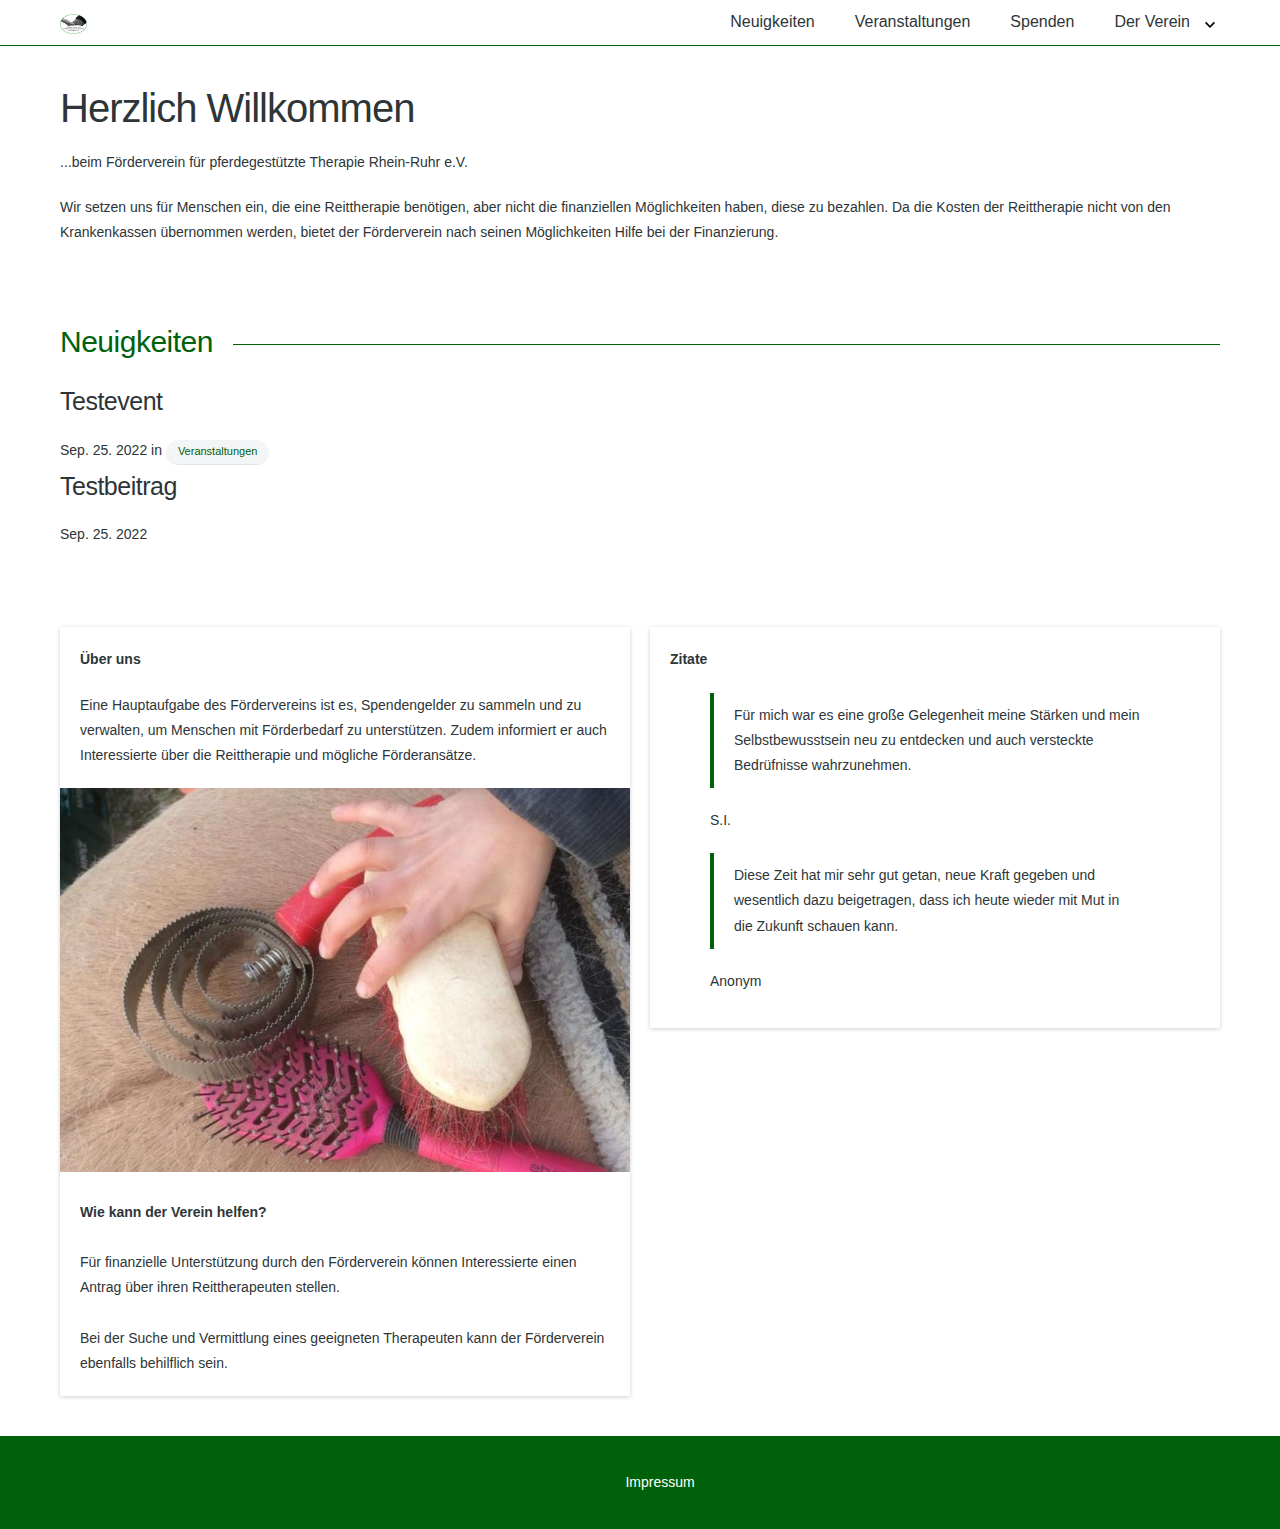
<file: index.html>
<!DOCTYPE html><html lang="de"><head><meta charset="utf-8"><meta http-equiv="X-UA-Compatible" content="IE=edge"><meta name="viewport" content="width=device-width,initial-scale=1"><title>Förderverein für pferdegestützte Therapie Rhein-Ruhr e.V.</title><meta name="generator" content="Publii Open-Source CMS for Static Site"><link rel="canonical" href="https://forderverein-pferdegestutzte-therapie.github.io/website/"><link rel="alternate" type="application/atom+xml" href="https://forderverein-pferdegestutzte-therapie.github.io/website/feed.xml"><link rel="alternate" type="application/json" href="https://forderverein-pferdegestutzte-therapie.github.io/website/feed.json"><meta property="og:title" content="Förderverein für pferdegestützte Therapie Rhein-Ruhr e.V."><meta property="og:image" content="https://forderverein-pferdegestutzte-therapie.github.io/website/media/website/Logo-final-gruen-freigestellt-2.jpg"><meta property="og:site_name" content="Förderverein für pferdegestützte Therapie Rhein-Ruhr e.V."><meta property="og:description" content=""><meta property="og:url" content="https://forderverein-pferdegestutzte-therapie.github.io/website/"><meta property="og:type" content="website"><link rel="stylesheet" href="https://forderverein-pferdegestutzte-therapie.github.io/website/assets/css/bare.min.css?v=db1abf26da53f4fe2716a40bd1743565"><link rel="stylesheet" href="https://forderverein-pferdegestutzte-therapie.github.io/website/assets/css/style.css?v=82d1177a9f510ee2af625a4fcce0df86"><script type="application/ld+json">{"@context":"http://schema.org","@type":"Organization","name":"Förderverein für pferdegestützte Therapie Rhein-Ruhr e.V.","logo":"https://forderverein-pferdegestutzte-therapie.github.io/website/media/website/Logo-final-gruen-freigestellt-2.jpg","url":"https://forderverein-pferdegestutzte-therapie.github.io/website/"}</script></head><body><nav><label><input type="checkbox"><header><a id="logo" href="https://forderverein-pferdegestutzte-therapie.github.io/website/"><img src="https://forderverein-pferdegestutzte-therapie.github.io/website/media/website/Logo-final-gruen-freigestellt-2.jpg" alt="Förderverein für pferdegestützte Therapie Rhein-Ruhr e.V."></a></header><ul><li class="active"><a href="https://forderverein-pferdegestutzte-therapie.github.io/website/" target="_self" rel="/news">Neuigkeiten</a></li><li><a href="https://forderverein-pferdegestutzte-therapie.github.io/website/tags/event/" target="_self">Veranstaltungen</a></li><li><a href="https://forderverein-pferdegestutzte-therapie.github.io/website/spenden.html" target="_self">Spenden</a></li><li class="has-submenu"><a href="https://forderverein-pferdegestutzte-therapie.github.io/website/der-verein.html" target="_self" aria-haspopup="true">Der Verein</a><menu><menuitem><a href="https://forderverein-pferdegestutzte-therapie.github.io/website/der-verein.html" target="_self">Über uns</a></menuitem><menuitem><a href="https://forderverein-pferdegestutzte-therapie.github.io/website/mitglied-werden.html" target="_self">Mitglied werden</a></menuitem></menu></li></ul></label></nav><section><h1>Herzlich Willkommen</h1><p>...beim Förderverein für pferdegestützte Therapie Rhein-Ruhr e.V.</p><p>Wir setzen uns für Menschen ein, die eine Reittherapie benötigen, aber nicht die finanziellen Möglichkeiten haben, diese zu bezahlen. Da die Kosten der Reittherapie nicht von den Krankenkassen übernommen werden, bietet der Förderverein nach seinen Möglichkeiten Hilfe bei der Finanzierung.</p></section><section><div class="sub-heading"><h2>Neuigkeiten</h2></div><article><h3><a href="https://forderverein-pferdegestutzte-therapie.github.io/website/testevent.html">Testevent</a></h3><time datetime="2022-09-25T14:41">Sep. 25. 2022 </time>in <a href="https://forderverein-pferdegestutzte-therapie.github.io/website/tags/event/"><tag>Veranstaltungen</tag></a><p></p></article><article><h3><a href="https://forderverein-pferdegestutzte-therapie.github.io/website/testbeitrag.html">Testbeitrag</a></h3><time datetime="2022-09-25T14:29">Sep. 25. 2022</time><p></p></article></section><section><grid><div col="1/2"><card><p><b>Über uns</b></p><p>Eine Hauptaufgabe des Fördervereins ist es, Spendengelder zu sammeln und zu verwalten, um Menschen mit Förderbedarf zu unterstützen. Zudem informiert er auch Interessierte über die Reittherapie und mögliche Förderansätze.</p><figure class="xx post__image post__image--full"><img loading="lazy" src="https://forderverein-pferdegestutzte-therapie.github.io/website/media/posts/11/Screenshot_20200622-161859_WhatsApp.jpg" sizes="(max-width: 1200px) 100vw, 1200px" srcset="https://forderverein-pferdegestutzte-therapie.github.io/website/media/posts/11/responsive/Screenshot_20200622-161859_WhatsApp-xs.jpg 300w, https://forderverein-pferdegestutzte-therapie.github.io/website/media/posts/11/responsive/Screenshot_20200622-161859_WhatsApp-sm.jpg 480w, https://forderverein-pferdegestutzte-therapie.github.io/website/media/posts/11/responsive/Screenshot_20200622-161859_WhatsApp-md.jpg 749w, https://forderverein-pferdegestutzte-therapie.github.io/website/media/posts/11/responsive/Screenshot_20200622-161859_WhatsApp-xl.jpg 1200w" height="706" width="1049" alt="Kinderhand mit Bürsten am Pferd"></figure><p><b>Wie kann der Verein helfen?</b><br><br>Für finanzielle Unterstützung durch den Förderverein können Interessierte einen Antrag über ihren Reittherapeuten stellen.<br><br>Bei der Suche und Vermittlung eines geeigneten Therapeuten kann der Förderverein ebenfalls behilflich sein.&nbsp;<br></p></card></div><div col="1/2"><card><p><b>Zitate</b></p><figure class="blockquote"><blockquote>Für mich war es eine große Gelegenheit meine Stärken und mein Selbstbewusstsein neu zu entdecken und auch versteckte Bedrüfnisse wahrzunehmen.</blockquote><figcaption>S.I.</figcaption></figure><figure class="blockquote"><blockquote>Diese Zeit hat mir sehr gut getan, neue Kraft gegeben und wesentlich dazu beigetragen, dass ich heute wieder mit Mut in die Zukunft schauen kann.</blockquote><figcaption>Anonym</figcaption></figure></card></div></grid></section><footer><menu txt="c"><menuitem><a href="https://forderverein-pferdegestutzte-therapie.github.io/website/impressum.html" target="_self">Impressum</a></menuitem></menu></footer><script async src="https://forderverein-pferdegestutzte-therapie.github.io/website/assets/js/scripts.js?v=3733efd39cd6c799b95c8fcb96993840"></script></body></html>
</file>
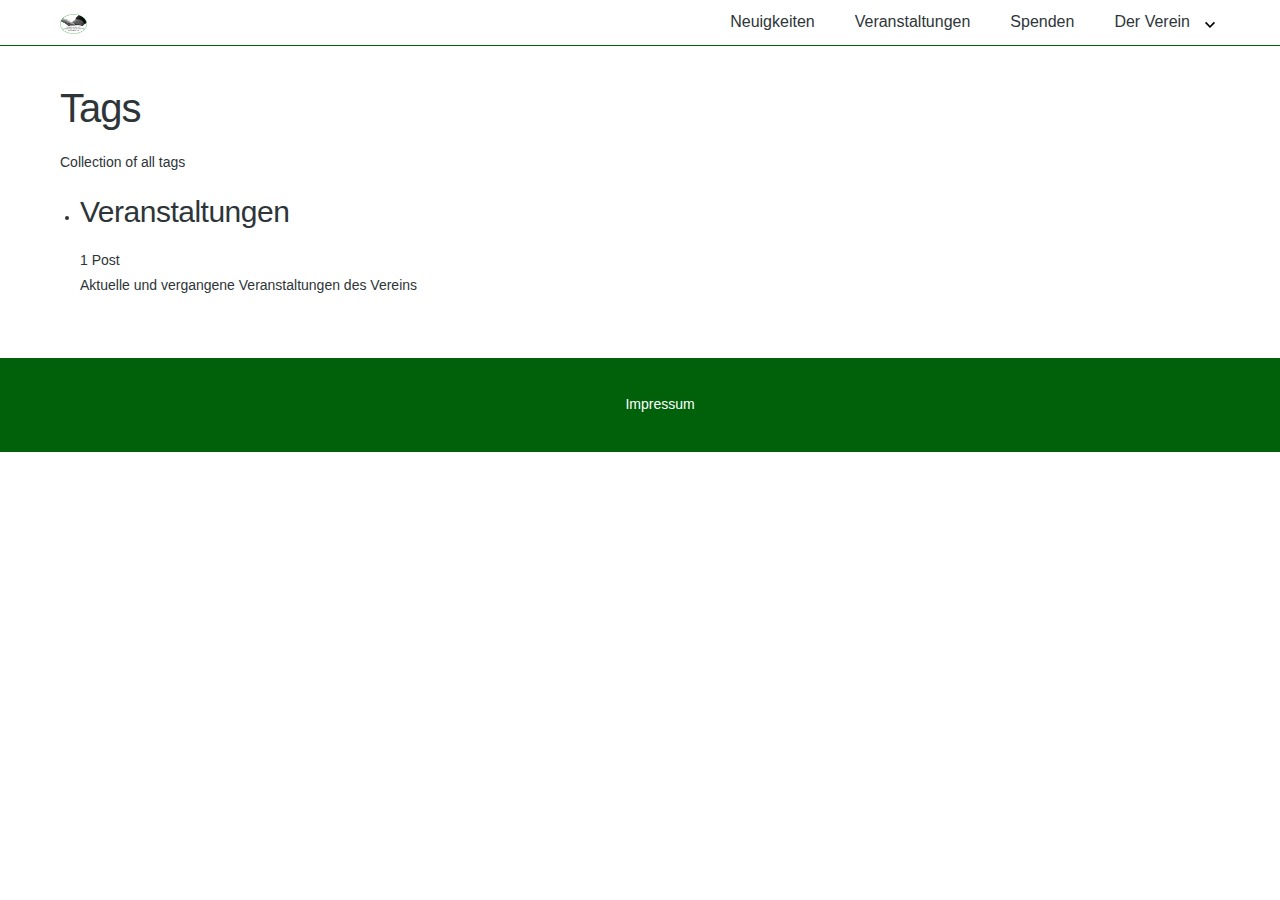
<file: tags/index.html>
<!DOCTYPE html><html lang="de"><head><meta charset="utf-8"><meta http-equiv="X-UA-Compatible" content="IE=edge"><meta name="viewport" content="width=device-width,initial-scale=1"><title>All tags - Förderverein für pferdegestützte Therapie Rhein-Ruhr e.V.</title><meta name="robots" content="noindex, follow"><meta name="generator" content="Publii Open-Source CMS for Static Site"><link rel="alternate" type="application/atom+xml" href="https://forderverein-pferdegestutzte-therapie.github.io/website/feed.xml"><link rel="alternate" type="application/json" href="https://forderverein-pferdegestutzte-therapie.github.io/website/feed.json"><meta property="og:title" content="Förderverein für pferdegestützte Therapie Rhein-Ruhr e.V."><meta property="og:image" content="https://forderverein-pferdegestutzte-therapie.github.io/website/media/website/Logo-final-gruen-freigestellt-2.jpg"><meta property="og:site_name" content="Förderverein für pferdegestützte Therapie Rhein-Ruhr e.V."><meta property="og:description" content=""><meta property="og:url" content="https://forderverein-pferdegestutzte-therapie.github.io/website/tags/"><meta property="og:type" content="website"><link rel="stylesheet" href="https://forderverein-pferdegestutzte-therapie.github.io/website/assets/css/bare.min.css?v=db1abf26da53f4fe2716a40bd1743565"><link rel="stylesheet" href="https://forderverein-pferdegestutzte-therapie.github.io/website/assets/css/style.css?v=82d1177a9f510ee2af625a4fcce0df86"><script type="application/ld+json">{"@context":"http://schema.org","@type":"Organization","name":"Förderverein für pferdegestützte Therapie Rhein-Ruhr e.V.","logo":"https://forderverein-pferdegestutzte-therapie.github.io/website/media/website/Logo-final-gruen-freigestellt-2.jpg","url":"https://forderverein-pferdegestutzte-therapie.github.io/website/"}</script></head><body><nav><label><input type="checkbox"><header><a id="logo" href="https://forderverein-pferdegestutzte-therapie.github.io/website/"><img src="https://forderverein-pferdegestutzte-therapie.github.io/website/media/website/Logo-final-gruen-freigestellt-2.jpg" alt="Förderverein für pferdegestützte Therapie Rhein-Ruhr e.V."></a></header><ul><li><a href="https://forderverein-pferdegestutzte-therapie.github.io/website/" target="_self" rel="/news">Neuigkeiten</a></li><li><a href="https://forderverein-pferdegestutzte-therapie.github.io/website/tags/event/" target="_self">Veranstaltungen</a></li><li><a href="https://forderverein-pferdegestutzte-therapie.github.io/website/spenden.html" target="_self">Spenden</a></li><li class="has-submenu"><a href="https://forderverein-pferdegestutzte-therapie.github.io/website/der-verein.html" target="_self" aria-haspopup="true">Der Verein</a><menu><menuitem><a href="https://forderverein-pferdegestutzte-therapie.github.io/website/der-verein.html" target="_self">Über uns</a></menuitem><menuitem><a href="https://forderverein-pferdegestutzte-therapie.github.io/website/mitglied-werden.html" target="_self">Mitglied werden</a></menuitem></menu></li></ul></label></nav><section><h1>Tags</h1><p>Collection of all tags</p><ul><li><h2><a href="https://forderverein-pferdegestutzte-therapie.github.io/website/tags/event/">Veranstaltungen</a></h2><span>1 Post</span><p>Aktuelle und vergangene Veranstaltungen des Vereins</p></li></ul></section><footer><menu txt="c"><menuitem><a href="https://forderverein-pferdegestutzte-therapie.github.io/website/impressum.html" target="_self">Impressum</a></menuitem></menu></footer><script async src="https://forderverein-pferdegestutzte-therapie.github.io/website/assets/js/scripts.js?v=3733efd39cd6c799b95c8fcb96993840"></script></body></html>
</file>
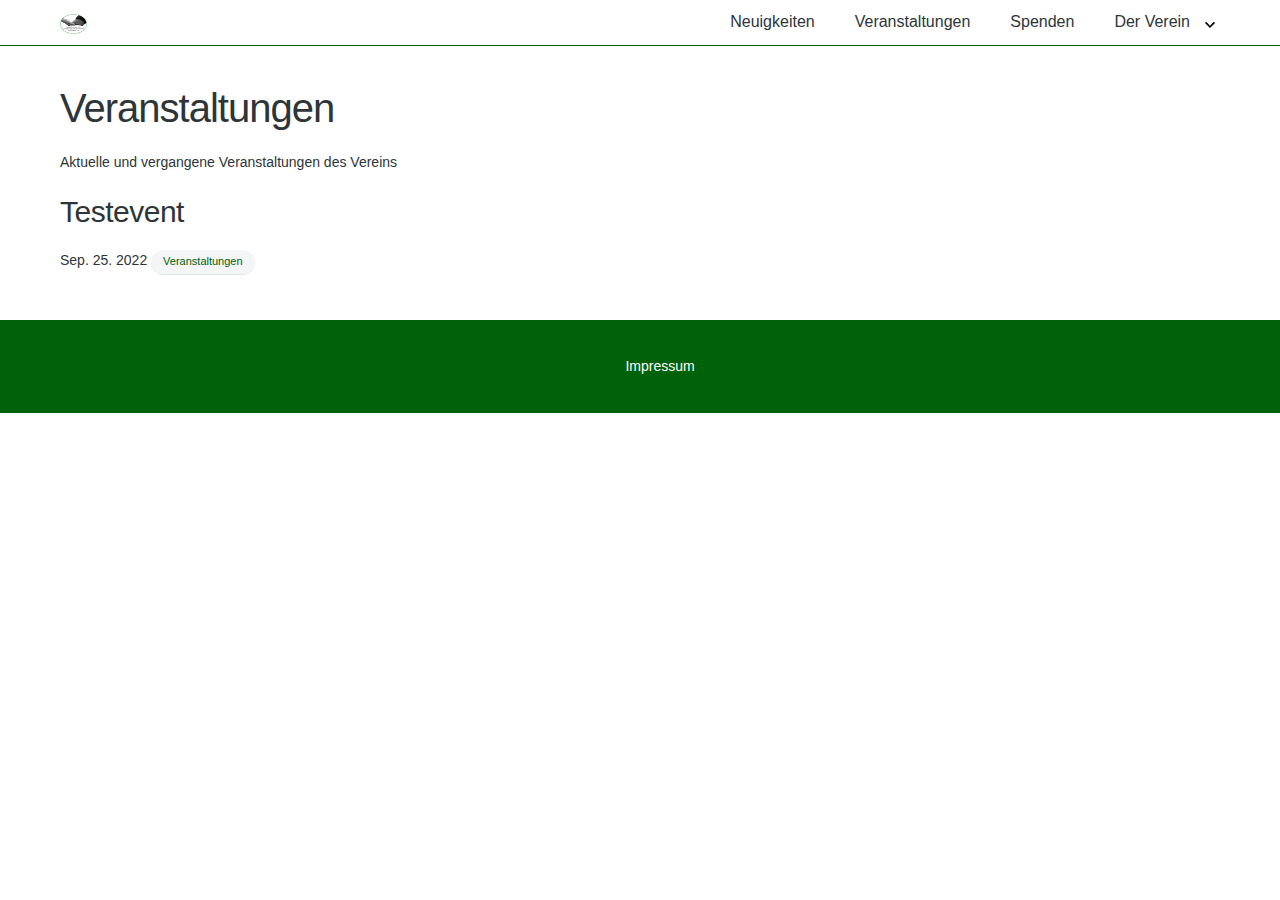
<file: tags/event/index.html>
<!DOCTYPE html><html lang="de"><head><meta charset="utf-8"><meta http-equiv="X-UA-Compatible" content="IE=edge"><meta name="viewport" content="width=device-width,initial-scale=1"><title>Tag: Veranstaltungen - Förderverein für pferdegestützte Therapie Rhein-Ruhr e.V.</title><meta name="robots" content="noindex, follow"><meta name="generator" content="Publii Open-Source CMS for Static Site"><link rel="alternate" type="application/atom+xml" href="https://forderverein-pferdegestutzte-therapie.github.io/website/feed.xml"><link rel="alternate" type="application/json" href="https://forderverein-pferdegestutzte-therapie.github.io/website/feed.json"><meta property="og:title" content="Veranstaltungen"><meta property="og:image" content="https://forderverein-pferdegestutzte-therapie.github.io/website/media/website/Logo-final-gruen-freigestellt-2.jpg"><meta property="og:site_name" content="Förderverein für pferdegestützte Therapie Rhein-Ruhr e.V."><meta property="og:description" content=""><meta property="og:url" content="https://forderverein-pferdegestutzte-therapie.github.io/website/tags/event/"><meta property="og:type" content="website"><link rel="stylesheet" href="https://forderverein-pferdegestutzte-therapie.github.io/website/assets/css/bare.min.css?v=db1abf26da53f4fe2716a40bd1743565"><link rel="stylesheet" href="https://forderverein-pferdegestutzte-therapie.github.io/website/assets/css/style.css?v=82d1177a9f510ee2af625a4fcce0df86"><script type="application/ld+json">{"@context":"http://schema.org","@type":"Organization","name":"Förderverein für pferdegestützte Therapie Rhein-Ruhr e.V.","logo":"https://forderverein-pferdegestutzte-therapie.github.io/website/media/website/Logo-final-gruen-freigestellt-2.jpg","url":"https://forderverein-pferdegestutzte-therapie.github.io/website/"}</script></head><body><nav><label><input type="checkbox"><header><a id="logo" href="https://forderverein-pferdegestutzte-therapie.github.io/website/"><img src="https://forderverein-pferdegestutzte-therapie.github.io/website/media/website/Logo-final-gruen-freigestellt-2.jpg" alt="Förderverein für pferdegestützte Therapie Rhein-Ruhr e.V."></a></header><ul><li><a href="https://forderverein-pferdegestutzte-therapie.github.io/website/" target="_self" rel="/news">Neuigkeiten</a></li><li class="active"><a href="https://forderverein-pferdegestutzte-therapie.github.io/website/tags/event/" target="_self">Veranstaltungen</a></li><li><a href="https://forderverein-pferdegestutzte-therapie.github.io/website/spenden.html" target="_self">Spenden</a></li><li class="has-submenu"><a href="https://forderverein-pferdegestutzte-therapie.github.io/website/der-verein.html" target="_self" aria-haspopup="true">Der Verein</a><menu><menuitem><a href="https://forderverein-pferdegestutzte-therapie.github.io/website/der-verein.html" target="_self">Über uns</a></menuitem><menuitem><a href="https://forderverein-pferdegestutzte-therapie.github.io/website/mitglied-werden.html" target="_self">Mitglied werden</a></menuitem></menu></li></ul></label></nav><section><h1>Veranstaltungen</h1><p>Aktuelle und vergangene Veranstaltungen des Vereins</p><article><h2><a href="https://forderverein-pferdegestutzte-therapie.github.io/website/testevent.html">Testevent</a></h2><time datetime="2022-09-25T14:41">Sep. 25. 2022 </time><a href="https://forderverein-pferdegestutzte-therapie.github.io/website/tags/event/"><tag>Veranstaltungen</tag></a><p></p></article></section><footer><menu txt="c"><menuitem><a href="https://forderverein-pferdegestutzte-therapie.github.io/website/impressum.html" target="_self">Impressum</a></menuitem></menu></footer><script async src="https://forderverein-pferdegestutzte-therapie.github.io/website/assets/js/scripts.js?v=3733efd39cd6c799b95c8fcb96993840"></script></body></html>
</file>
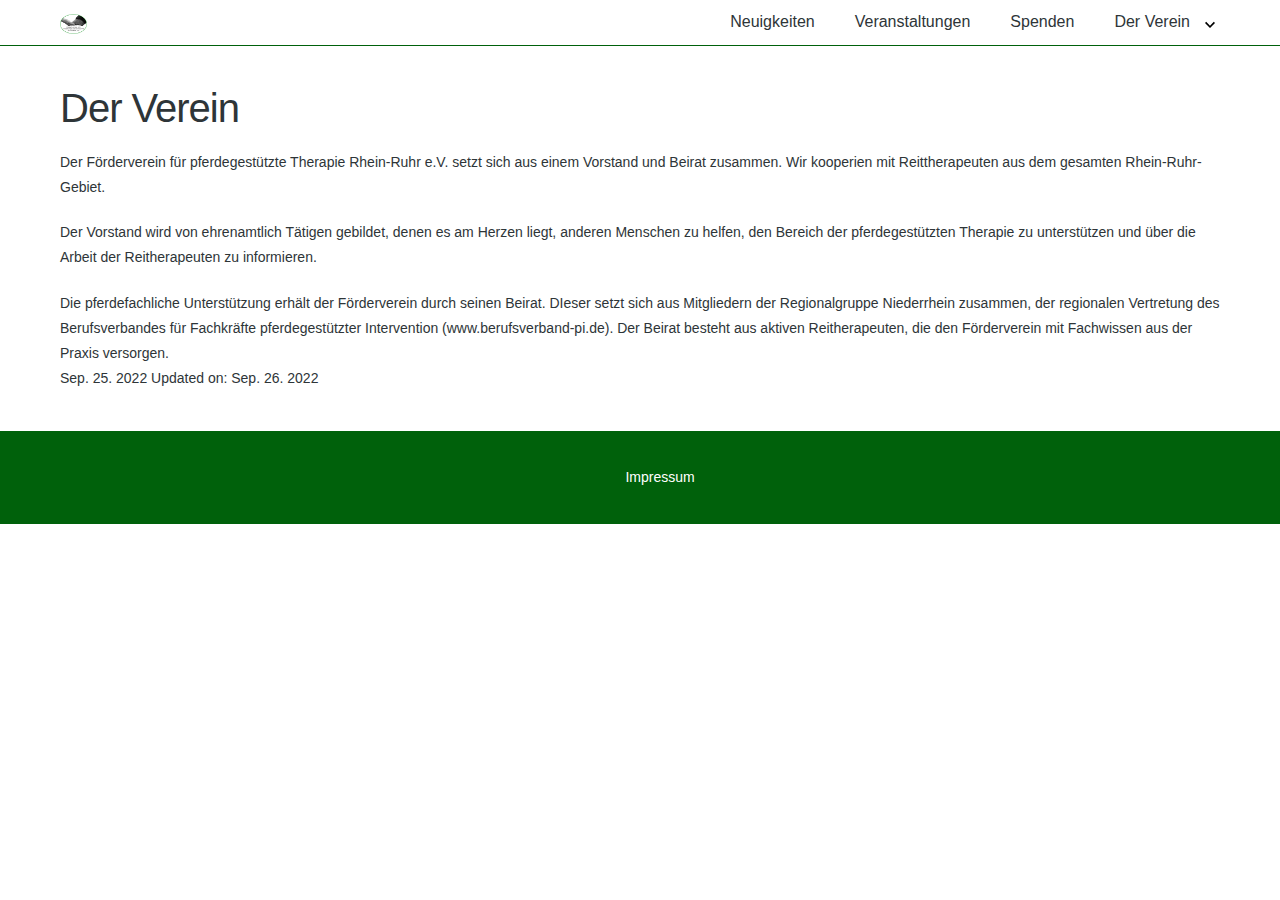
<file: der-verein.html>
<!DOCTYPE html><html lang="de"><head><meta charset="utf-8"><meta http-equiv="X-UA-Compatible" content="IE=edge"><meta name="viewport" content="width=device-width,initial-scale=1"><title>Der Verein - Förderverein für pferdegestützte Therapie Rhein-Ruhr e.V.</title><meta name="description" content="Der Förderverein für pferdegestützte Therapie Rhein-Ruhr e.V. setzt sich aus einem Vorstand und Beirat zusammen. Wir kooperien mit Reittherapeuten aus dem gesamten Rhein-Ruhr-Gebiet. Der Vorstand&hellip;"><meta name="generator" content="Publii Open-Source CMS for Static Site"><link rel="canonical" href="https://forderverein-pferdegestutzte-therapie.github.io/website/der-verein.html"><link rel="alternate" type="application/atom+xml" href="https://forderverein-pferdegestutzte-therapie.github.io/website/feed.xml"><link rel="alternate" type="application/json" href="https://forderverein-pferdegestutzte-therapie.github.io/website/feed.json"><meta property="og:title" content="Der Verein"><meta property="og:image" content="https://forderverein-pferdegestutzte-therapie.github.io/website/media/website/Logo-final-gruen-freigestellt-2.jpg"><meta property="og:site_name" content="Förderverein für pferdegestützte Therapie Rhein-Ruhr e.V."><meta property="og:description" content="Der Förderverein für pferdegestützte Therapie Rhein-Ruhr e.V. setzt sich aus einem Vorstand und Beirat zusammen. Wir kooperien mit Reittherapeuten aus dem gesamten Rhein-Ruhr-Gebiet. Der Vorstand&hellip;"><meta property="og:url" content="https://forderverein-pferdegestutzte-therapie.github.io/website/der-verein.html"><meta property="og:type" content="article"><link rel="stylesheet" href="https://forderverein-pferdegestutzte-therapie.github.io/website/assets/css/bare.min.css?v=db1abf26da53f4fe2716a40bd1743565"><link rel="stylesheet" href="https://forderverein-pferdegestutzte-therapie.github.io/website/assets/css/style.css?v=82d1177a9f510ee2af625a4fcce0df86"><script type="application/ld+json">{"@context":"http://schema.org","@type":"Article","mainEntityOfPage":{"@type":"WebPage","@id":"https://forderverein-pferdegestutzte-therapie.github.io/website/der-verein.html"},"headline":"Der Verein","datePublished":"2022-09-25T20:01","dateModified":"2022-09-26T09:58","image":{"@type":"ImageObject","url":"https://forderverein-pferdegestutzte-therapie.github.io/website/media/website/Logo-final-gruen-freigestellt-2.jpg","height":292,"width":397},"description":"Der Förderverein für pferdegestützte Therapie Rhein-Ruhr e.V. setzt sich aus einem Vorstand und Beirat zusammen. Wir kooperien mit Reittherapeuten aus dem gesamten Rhein-Ruhr-Gebiet. Der Vorstand&hellip;","author":{"@type":"Person","name":"Johannes Neuhaus","url":"https://forderverein-pferdegestutzte-therapie.github.io/website/authors/johannes-neuhaus/"},"publisher":{"@type":"Organization","name":"Johannes Neuhaus","logo":{"@type":"ImageObject","url":"https://forderverein-pferdegestutzte-therapie.github.io/website/media/website/Logo-final-gruen-freigestellt-2.jpg","height":292,"width":397}}}</script></head><body><nav><label><input type="checkbox"><header><a id="logo" href="https://forderverein-pferdegestutzte-therapie.github.io/website/"><img src="https://forderverein-pferdegestutzte-therapie.github.io/website/media/website/Logo-final-gruen-freigestellt-2.jpg" alt="Förderverein für pferdegestützte Therapie Rhein-Ruhr e.V."></a></header><ul><li><a href="https://forderverein-pferdegestutzte-therapie.github.io/website/" target="_self" rel="/news">Neuigkeiten</a></li><li><a href="https://forderverein-pferdegestutzte-therapie.github.io/website/tags/event/" target="_self">Veranstaltungen</a></li><li><a href="https://forderverein-pferdegestutzte-therapie.github.io/website/spenden.html" target="_self">Spenden</a></li><li class="active-parent has-submenu"><a href="https://forderverein-pferdegestutzte-therapie.github.io/website/der-verein.html" target="_self" aria-haspopup="true">Der Verein</a><menu><menuitem class="active"><a href="https://forderverein-pferdegestutzte-therapie.github.io/website/der-verein.html" target="_self">Über uns</a></menuitem><menuitem><a href="https://forderverein-pferdegestutzte-therapie.github.io/website/mitglied-werden.html" target="_self">Mitglied werden</a></menuitem></menu></li></ul></label></nav><main><section><header><h1>Der Verein</h1></header><div id="post-entry"><div class="Preview_componentWrapper__2i4QI" data-id="43B75F0A-0917-47B8-8BBD-CE114B3EA7BB" data-kind="TEXT"><div class="Preview_component__SbiKo text-align-null" data-in-template="false" data-id="43B75F0A-0917-47B8-8BBD-CE114B3EA7BB" data-kind="Component" data-specific-kind="TEXT"><div class="styles_contentContainer__lrPIa textnormal styles_text__3jGMu styles_invalidateHighlightAndShadows__2W3IH White themeTextClass" data-mve-font-change="0"><p>Der Förderverein für pferdegestützte Therapie Rhein-Ruhr e.V. setzt sich aus einem Vorstand und Beirat zusammen. Wir kooperien mit Reittherapeuten aus dem gesamten Rhein-Ruhr-Gebiet.</p><p>Der Vorstand wird von ehrenamtlich Tätigen gebildet, denen es am Herzen liegt, anderen Menschen zu helfen, den Bereich der pferdegestützten Therapie zu unterstützen und über die Arbeit der Reitherapeuten zu informieren. </p><p>Die pferdefachliche Unterstützung erhält der Förderverein durch seinen Beirat. DIeser setzt sich aus Mitgliedern der Regionalgruppe Niederrhein zusammen, der regionalen Vertretung des Berufsverbandes für Fachkräfte pferdegestützter Intervention (www.berufsverband-pi.de). Der Beirat besteht aus aktiven Reitherapeuten, die den Förderverein mit Fachwissen aus der Praxis versorgen.</p></div></div></div></div><p><time datetime="2022-09-25T20:01">Sep. 25. 2022 </time>Updated on: <time datetime="2022-09-26T09:58">Sep. 26. 2022</time></p></section></main><footer><menu txt="c"><menuitem><a href="https://forderverein-pferdegestutzte-therapie.github.io/website/impressum.html" target="_self">Impressum</a></menuitem></menu></footer><script async src="https://forderverein-pferdegestutzte-therapie.github.io/website/assets/js/scripts.js?v=3733efd39cd6c799b95c8fcb96993840"></script></body></html>
</file>
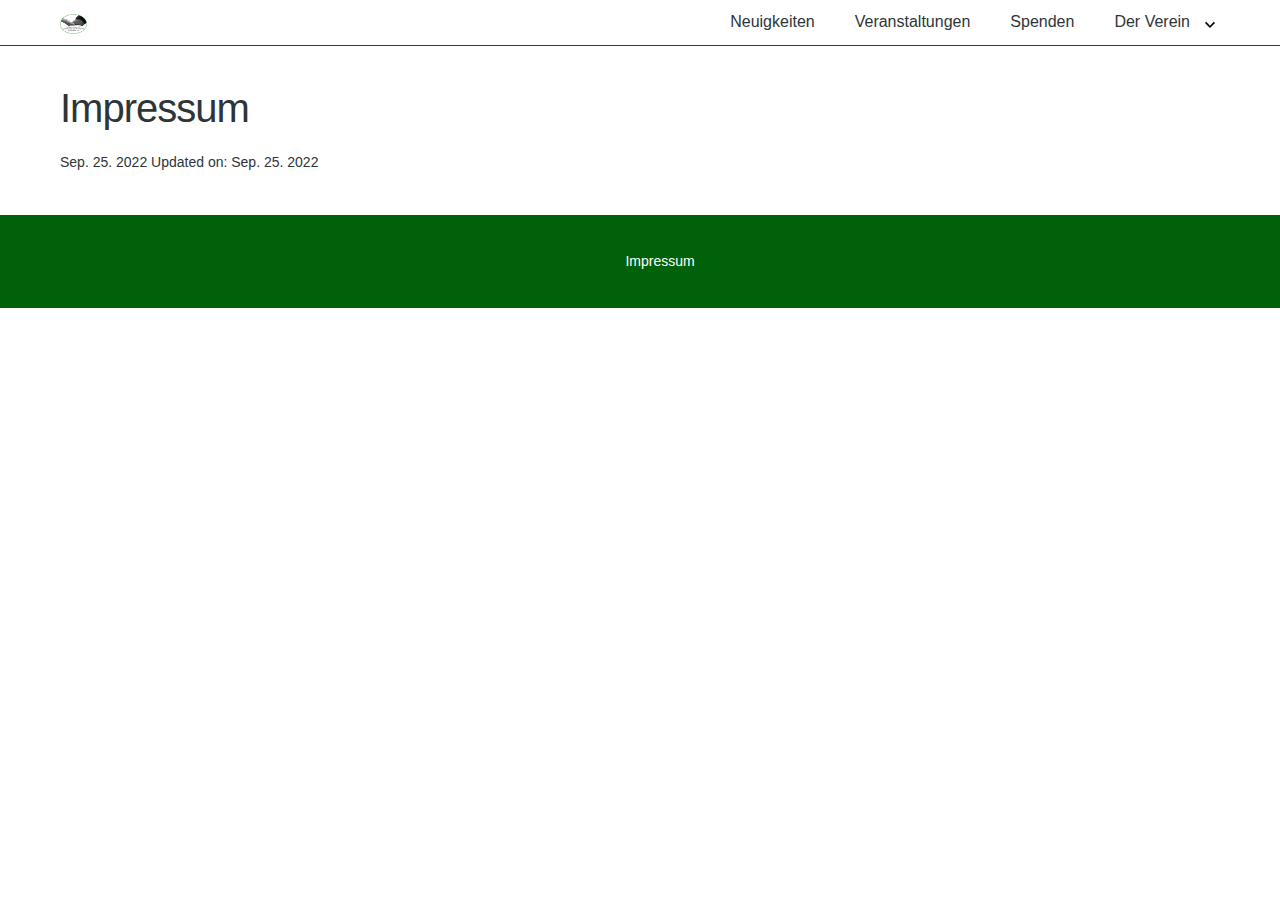
<file: impressum.html>
<!DOCTYPE html><html lang="de"><head><meta charset="utf-8"><meta http-equiv="X-UA-Compatible" content="IE=edge"><meta name="viewport" content="width=device-width,initial-scale=1"><title>Impressum - Förderverein für pferdegestützte Therapie Rhein-Ruhr e.V.</title><meta name="generator" content="Publii Open-Source CMS for Static Site"><link rel="canonical" href="https://forderverein-pferdegestutzte-therapie.github.io/website/impressum.html"><link rel="alternate" type="application/atom+xml" href="https://forderverein-pferdegestutzte-therapie.github.io/website/feed.xml"><link rel="alternate" type="application/json" href="https://forderverein-pferdegestutzte-therapie.github.io/website/feed.json"><meta property="og:title" content="Impressum"><meta property="og:image" content="https://forderverein-pferdegestutzte-therapie.github.io/website/media/website/Logo-final-gruen-freigestellt-2.jpg"><meta property="og:site_name" content="Förderverein für pferdegestützte Therapie Rhein-Ruhr e.V."><meta property="og:description" content=""><meta property="og:url" content="https://forderverein-pferdegestutzte-therapie.github.io/website/impressum.html"><meta property="og:type" content="article"><link rel="stylesheet" href="https://forderverein-pferdegestutzte-therapie.github.io/website/assets/css/bare.min.css?v=db1abf26da53f4fe2716a40bd1743565"><link rel="stylesheet" href="https://forderverein-pferdegestutzte-therapie.github.io/website/assets/css/style.css?v=82d1177a9f510ee2af625a4fcce0df86"><script type="application/ld+json">{"@context":"http://schema.org","@type":"Article","mainEntityOfPage":{"@type":"WebPage","@id":"https://forderverein-pferdegestutzte-therapie.github.io/website/impressum.html"},"headline":"Impressum","datePublished":"2022-09-25T20:45","dateModified":"2022-09-25T20:45","image":{"@type":"ImageObject","url":"https://forderverein-pferdegestutzte-therapie.github.io/website/media/website/Logo-final-gruen-freigestellt-2.jpg","height":292,"width":397},"description":"","author":{"@type":"Person","name":"Johannes Neuhaus","url":"https://forderverein-pferdegestutzte-therapie.github.io/website/authors/johannes-neuhaus/"},"publisher":{"@type":"Organization","name":"Johannes Neuhaus","logo":{"@type":"ImageObject","url":"https://forderverein-pferdegestutzte-therapie.github.io/website/media/website/Logo-final-gruen-freigestellt-2.jpg","height":292,"width":397}}}</script></head><body><nav><label><input type="checkbox"><header><a id="logo" href="https://forderverein-pferdegestutzte-therapie.github.io/website/"><img src="https://forderverein-pferdegestutzte-therapie.github.io/website/media/website/Logo-final-gruen-freigestellt-2.jpg" alt="Förderverein für pferdegestützte Therapie Rhein-Ruhr e.V."></a></header><ul><li><a href="https://forderverein-pferdegestutzte-therapie.github.io/website/" target="_self" rel="/news">Neuigkeiten</a></li><li><a href="https://forderverein-pferdegestutzte-therapie.github.io/website/tags/event/" target="_self">Veranstaltungen</a></li><li><a href="https://forderverein-pferdegestutzte-therapie.github.io/website/spenden.html" target="_self">Spenden</a></li><li class="has-submenu"><a href="https://forderverein-pferdegestutzte-therapie.github.io/website/der-verein.html" target="_self" aria-haspopup="true">Der Verein</a><menu><menuitem><a href="https://forderverein-pferdegestutzte-therapie.github.io/website/der-verein.html" target="_self">Über uns</a></menuitem><menuitem><a href="https://forderverein-pferdegestutzte-therapie.github.io/website/mitglied-werden.html" target="_self">Mitglied werden</a></menuitem></menu></li></ul></label></nav><main><section><header><h1>Impressum</h1></header><div id="post-entry"></div><p><time datetime="2022-09-25T20:45">Sep. 25. 2022 </time>Updated on: <time datetime="2022-09-25T20:45">Sep. 25. 2022</time></p></section></main><footer><menu txt="c"><menuitem><a href="https://forderverein-pferdegestutzte-therapie.github.io/website/impressum.html" target="_self">Impressum</a></menuitem></menu></footer><script async src="https://forderverein-pferdegestutzte-therapie.github.io/website/assets/js/scripts.js?v=3733efd39cd6c799b95c8fcb96993840"></script></body></html>
</file>
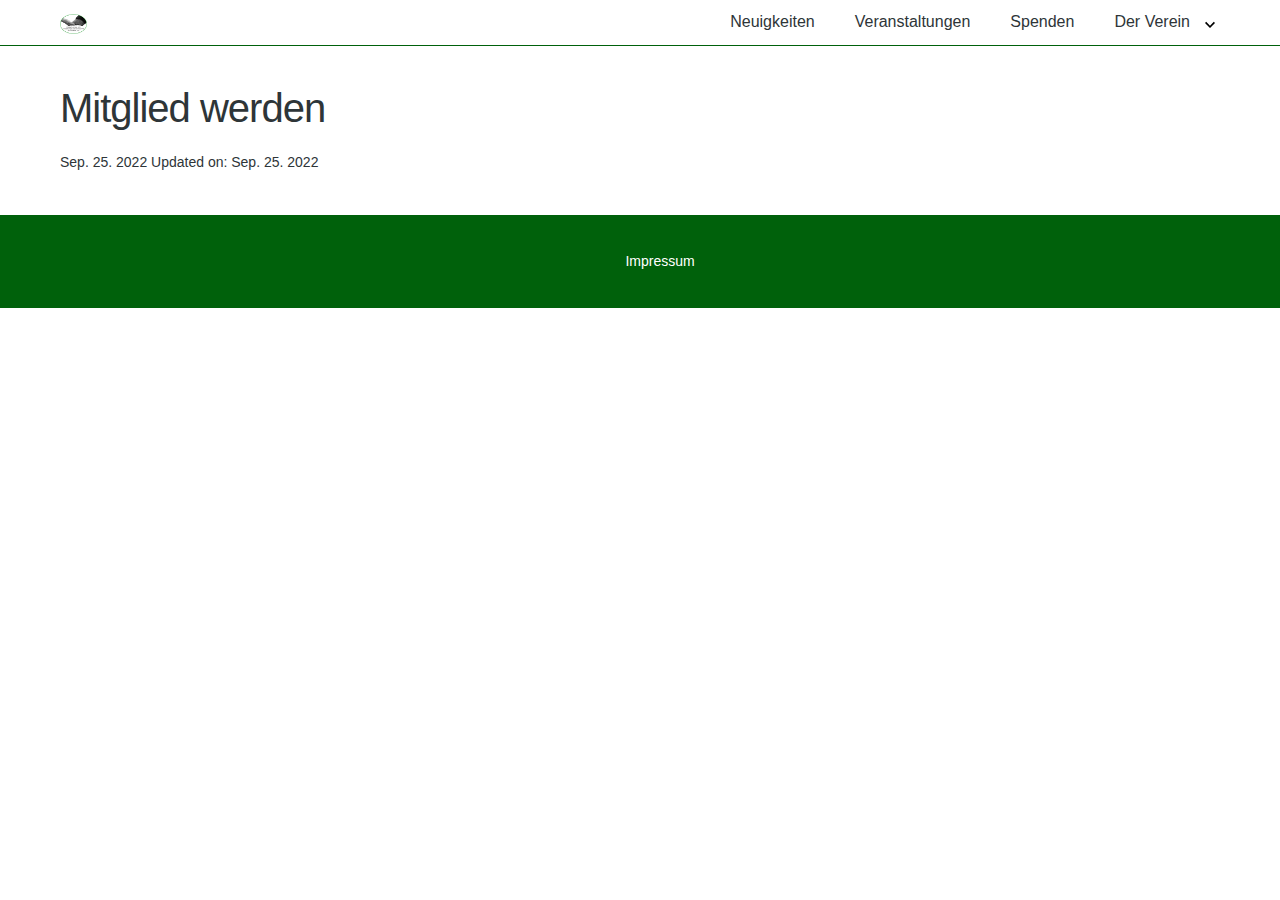
<file: mitglied-werden.html>
<!DOCTYPE html><html lang="de"><head><meta charset="utf-8"><meta http-equiv="X-UA-Compatible" content="IE=edge"><meta name="viewport" content="width=device-width,initial-scale=1"><title>Mitglied werden - Förderverein für pferdegestützte Therapie Rhein-Ruhr e.V.</title><meta name="generator" content="Publii Open-Source CMS for Static Site"><link rel="canonical" href="https://forderverein-pferdegestutzte-therapie.github.io/website/mitglied-werden.html"><link rel="alternate" type="application/atom+xml" href="https://forderverein-pferdegestutzte-therapie.github.io/website/feed.xml"><link rel="alternate" type="application/json" href="https://forderverein-pferdegestutzte-therapie.github.io/website/feed.json"><meta property="og:title" content="Mitglied werden"><meta property="og:image" content="https://forderverein-pferdegestutzte-therapie.github.io/website/media/website/Logo-final-gruen-freigestellt-2.jpg"><meta property="og:site_name" content="Förderverein für pferdegestützte Therapie Rhein-Ruhr e.V."><meta property="og:description" content=""><meta property="og:url" content="https://forderverein-pferdegestutzte-therapie.github.io/website/mitglied-werden.html"><meta property="og:type" content="article"><link rel="stylesheet" href="https://forderverein-pferdegestutzte-therapie.github.io/website/assets/css/bare.min.css?v=db1abf26da53f4fe2716a40bd1743565"><link rel="stylesheet" href="https://forderverein-pferdegestutzte-therapie.github.io/website/assets/css/style.css?v=82d1177a9f510ee2af625a4fcce0df86"><script type="application/ld+json">{"@context":"http://schema.org","@type":"Article","mainEntityOfPage":{"@type":"WebPage","@id":"https://forderverein-pferdegestutzte-therapie.github.io/website/mitglied-werden.html"},"headline":"Mitglied werden","datePublished":"2022-09-25T19:59","dateModified":"2022-09-25T19:59","image":{"@type":"ImageObject","url":"https://forderverein-pferdegestutzte-therapie.github.io/website/media/website/Logo-final-gruen-freigestellt-2.jpg","height":292,"width":397},"description":"","author":{"@type":"Person","name":"Johannes Neuhaus","url":"https://forderverein-pferdegestutzte-therapie.github.io/website/authors/johannes-neuhaus/"},"publisher":{"@type":"Organization","name":"Johannes Neuhaus","logo":{"@type":"ImageObject","url":"https://forderverein-pferdegestutzte-therapie.github.io/website/media/website/Logo-final-gruen-freigestellt-2.jpg","height":292,"width":397}}}</script></head><body><nav><label><input type="checkbox"><header><a id="logo" href="https://forderverein-pferdegestutzte-therapie.github.io/website/"><img src="https://forderverein-pferdegestutzte-therapie.github.io/website/media/website/Logo-final-gruen-freigestellt-2.jpg" alt="Förderverein für pferdegestützte Therapie Rhein-Ruhr e.V."></a></header><ul><li><a href="https://forderverein-pferdegestutzte-therapie.github.io/website/" target="_self" rel="/news">Neuigkeiten</a></li><li><a href="https://forderverein-pferdegestutzte-therapie.github.io/website/tags/event/" target="_self">Veranstaltungen</a></li><li><a href="https://forderverein-pferdegestutzte-therapie.github.io/website/spenden.html" target="_self">Spenden</a></li><li class="active-parent has-submenu"><a href="https://forderverein-pferdegestutzte-therapie.github.io/website/der-verein.html" target="_self" aria-haspopup="true">Der Verein</a><menu><menuitem><a href="https://forderverein-pferdegestutzte-therapie.github.io/website/der-verein.html" target="_self">Über uns</a></menuitem><menuitem class="active"><a href="https://forderverein-pferdegestutzte-therapie.github.io/website/mitglied-werden.html" target="_self">Mitglied werden</a></menuitem></menu></li></ul></label></nav><main><section><header><h1>Mitglied werden</h1></header><div id="post-entry"></div><p><time datetime="2022-09-25T19:59">Sep. 25. 2022 </time>Updated on: <time datetime="2022-09-25T19:59">Sep. 25. 2022</time></p></section></main><footer><menu txt="c"><menuitem><a href="https://forderverein-pferdegestutzte-therapie.github.io/website/impressum.html" target="_self">Impressum</a></menuitem></menu></footer><script async src="https://forderverein-pferdegestutzte-therapie.github.io/website/assets/js/scripts.js?v=3733efd39cd6c799b95c8fcb96993840"></script></body></html>
</file>
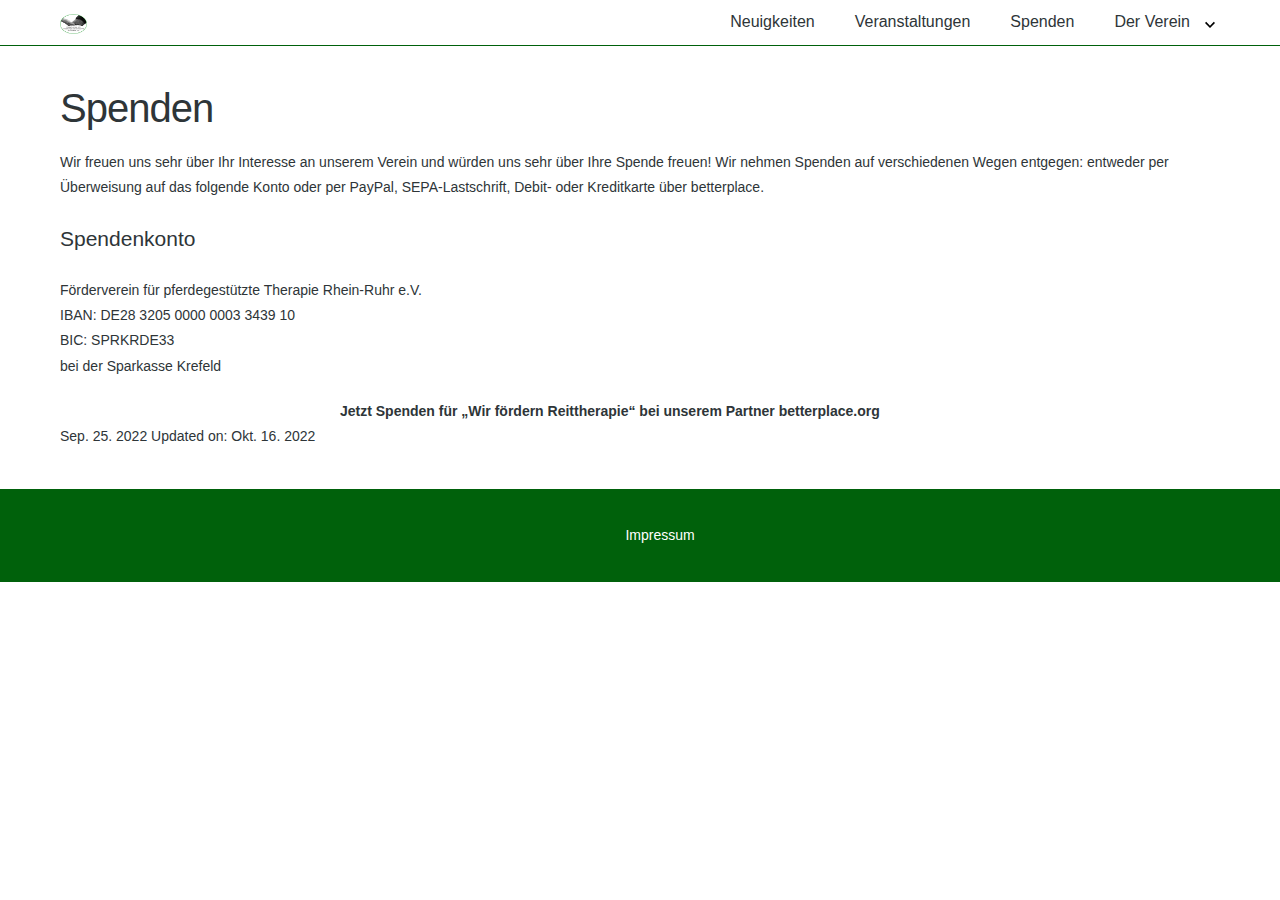
<file: spenden.html>
<!DOCTYPE html><html lang="de"><head><meta charset="utf-8"><meta http-equiv="X-UA-Compatible" content="IE=edge"><meta name="viewport" content="width=device-width,initial-scale=1"><title>Spenden - Förderverein für pferdegestützte Therapie Rhein-Ruhr e.V.</title><meta name="description" content="Wir freuen uns sehr über Ihr Interesse an unserem Verein und würden uns sehr über Ihre Spende freuen! Wir nehmen Spenden auf verschiedenen Wegen entgegen:&hellip;"><meta name="generator" content="Publii Open-Source CMS for Static Site"><link rel="canonical" href="https://forderverein-pferdegestutzte-therapie.github.io/website/spenden.html"><link rel="alternate" type="application/atom+xml" href="https://forderverein-pferdegestutzte-therapie.github.io/website/feed.xml"><link rel="alternate" type="application/json" href="https://forderverein-pferdegestutzte-therapie.github.io/website/feed.json"><meta property="og:title" content="Spenden"><meta property="og:image" content="https://forderverein-pferdegestutzte-therapie.github.io/website/media/website/Logo-final-gruen-freigestellt-2.jpg"><meta property="og:site_name" content="Förderverein für pferdegestützte Therapie Rhein-Ruhr e.V."><meta property="og:description" content="Wir freuen uns sehr über Ihr Interesse an unserem Verein und würden uns sehr über Ihre Spende freuen! Wir nehmen Spenden auf verschiedenen Wegen entgegen:&hellip;"><meta property="og:url" content="https://forderverein-pferdegestutzte-therapie.github.io/website/spenden.html"><meta property="og:type" content="article"><link rel="stylesheet" href="https://forderverein-pferdegestutzte-therapie.github.io/website/assets/css/bare.min.css?v=db1abf26da53f4fe2716a40bd1743565"><link rel="stylesheet" href="https://forderverein-pferdegestutzte-therapie.github.io/website/assets/css/style.css?v=82d1177a9f510ee2af625a4fcce0df86"><script type="application/ld+json">{"@context":"http://schema.org","@type":"Article","mainEntityOfPage":{"@type":"WebPage","@id":"https://forderverein-pferdegestutzte-therapie.github.io/website/spenden.html"},"headline":"Spenden","datePublished":"2022-09-25T20:01","dateModified":"2022-10-16T21:40","image":{"@type":"ImageObject","url":"https://forderverein-pferdegestutzte-therapie.github.io/website/media/website/Logo-final-gruen-freigestellt-2.jpg","height":292,"width":397},"description":"Wir freuen uns sehr über Ihr Interesse an unserem Verein und würden uns sehr über Ihre Spende freuen! Wir nehmen Spenden auf verschiedenen Wegen entgegen:&hellip;","author":{"@type":"Person","name":"Johannes Neuhaus","url":"https://forderverein-pferdegestutzte-therapie.github.io/website/authors/johannes-neuhaus/"},"publisher":{"@type":"Organization","name":"Johannes Neuhaus","logo":{"@type":"ImageObject","url":"https://forderverein-pferdegestutzte-therapie.github.io/website/media/website/Logo-final-gruen-freigestellt-2.jpg","height":292,"width":397}}}</script></head><body><nav><label><input type="checkbox"><header><a id="logo" href="https://forderverein-pferdegestutzte-therapie.github.io/website/"><img src="https://forderverein-pferdegestutzte-therapie.github.io/website/media/website/Logo-final-gruen-freigestellt-2.jpg" alt="Förderverein für pferdegestützte Therapie Rhein-Ruhr e.V."></a></header><ul><li><a href="https://forderverein-pferdegestutzte-therapie.github.io/website/" target="_self" rel="/news">Neuigkeiten</a></li><li><a href="https://forderverein-pferdegestutzte-therapie.github.io/website/tags/event/" target="_self">Veranstaltungen</a></li><li class="active"><a href="https://forderverein-pferdegestutzte-therapie.github.io/website/spenden.html" target="_self">Spenden</a></li><li class="has-submenu"><a href="https://forderverein-pferdegestutzte-therapie.github.io/website/der-verein.html" target="_self" aria-haspopup="true">Der Verein</a><menu><menuitem><a href="https://forderverein-pferdegestutzte-therapie.github.io/website/der-verein.html" target="_self">Über uns</a></menuitem><menuitem><a href="https://forderverein-pferdegestutzte-therapie.github.io/website/mitglied-werden.html" target="_self">Mitglied werden</a></menuitem></menu></li></ul></label></nav><main><section><header><h1>Spenden</h1></header><div id="post-entry"><p>Wir freuen uns sehr über Ihr Interesse an unserem Verein und würden uns sehr über Ihre Spende freuen! Wir nehmen Spenden auf verschiedenen Wegen entgegen: entweder per Überweisung auf das folgende Konto oder per PayPal, SEPA-Lastschrift, Debit- oder Kreditkarte über betterplace.  </p><h2 class="align-center">Spendenkonto</h2><p class="align-center">Förderverein für pferdegestützte Therapie Rhein-Ruhr e.V.<br>IBAN: DE28 3205 0000 0003 3439 10<br>BIC: SPRKRDE33<br>bei der Sparkasse Krefeld</p><p><script type="text/javascript">/* Configure at https://www.betterplace.org/de/manage/projects/113761-wir-foerdern-reittherapie/iframe_donation_form/new */
  var _bp_iframe        = _bp_iframe || {};
  _bp_iframe.project_id = 113761; /* REQUIRED */
  _bp_iframe.lang       = 'de'; /* Language of the form */
  _bp_iframe.width = 600; /* Custom iframe-tag-width, integer */
  _bp_iframe.color = '6c9c2e'; /* Button and banderole color, hex without "#" */
  _bp_iframe.background_color = 'ffffff'; /* Background-color, hex without "#" */
  _bp_iframe.default_amount = 50; /* Donation-amount, integer 1-99 */
  _bp_iframe.recurring_interval = 'single'; /* Interval for recurring donations, string out of single, monthly und yearly */
  _bp_iframe.bottom_logo = true;
  (function() {
    var bp = document.createElement('script'); bp.type = 'text/javascript'; bp.async = true;
    bp.src = 'https://betterplace-assets.betterplace.org/assets/load_donation_iframe.js';
    var s = document.getElementsByTagName('script')[0]; s.parentNode.insertBefore(bp, s);
  })();</script></p><div id="betterplace_donation_iframe" style="background: transparent url('https://www.betterplace.org/assets/new_spinner.gif') 275px 20px no-repeat; margin: 0 auto; max-width: 600px;"><strong><a href="https://www.betterplace.org/de/donate/platform/projects/113761-wir-foerdern-reittherapie">Jetzt Spenden für „Wir fördern Reittherapie“ bei unserem Partner betterplace.org</a></strong></div></div><p><time datetime="2022-09-25T20:01">Sep. 25. 2022 </time>Updated on: <time datetime="2022-10-16T21:40">Okt. 16. 2022</time></p></section></main><footer><menu txt="c"><menuitem><a href="https://forderverein-pferdegestutzte-therapie.github.io/website/impressum.html" target="_self">Impressum</a></menuitem></menu></footer><script async src="https://forderverein-pferdegestutzte-therapie.github.io/website/assets/js/scripts.js?v=3733efd39cd6c799b95c8fcb96993840"></script></body></html>
</file>
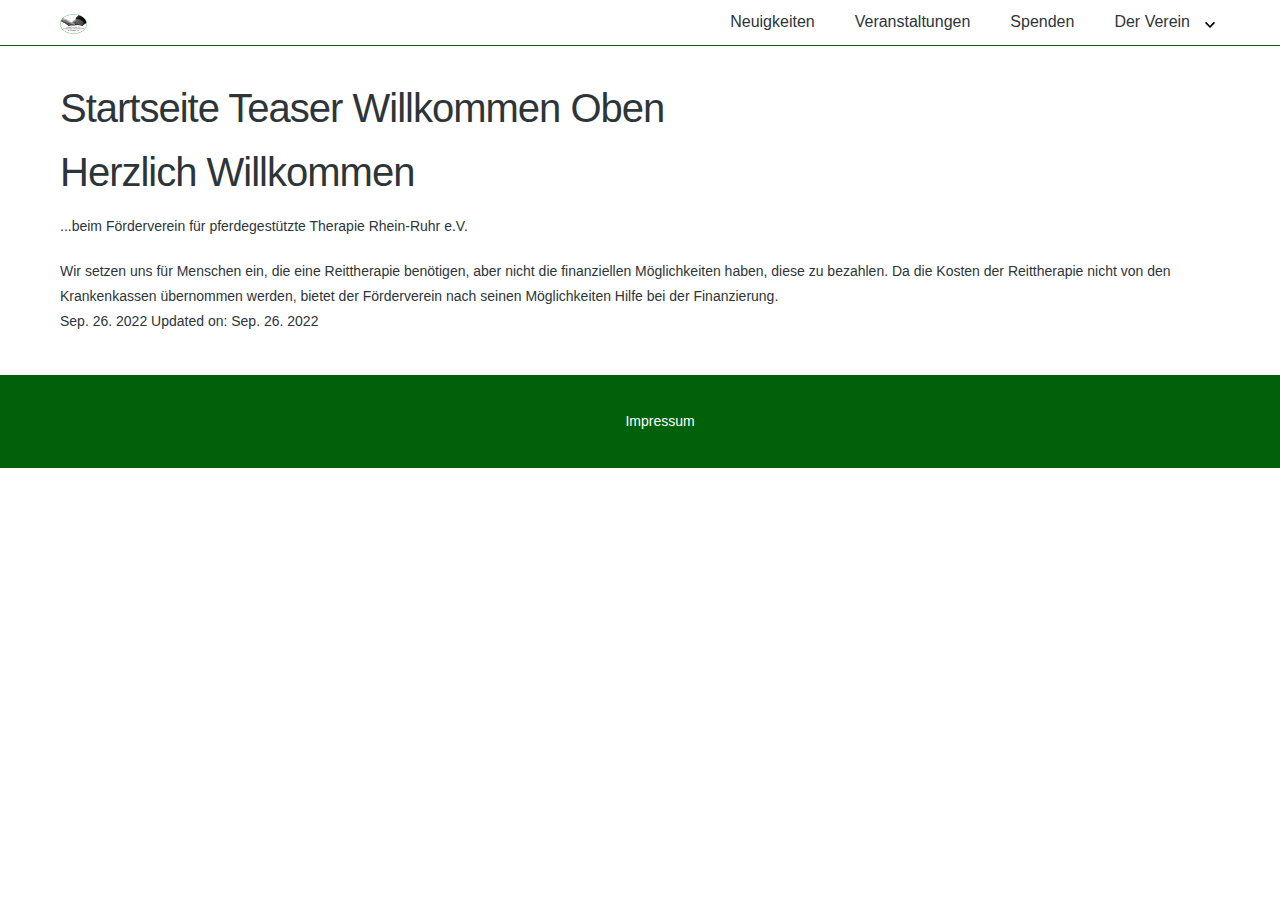
<file: startseite-teaser-willkommen-oben.html>
<!DOCTYPE html><html lang="de"><head><meta charset="utf-8"><meta http-equiv="X-UA-Compatible" content="IE=edge"><meta name="viewport" content="width=device-width,initial-scale=1"><title>Startseite Teaser Willkommen Oben - Förderverein für pferdegestützte Therapie Rhein-Ruhr e.V.</title><meta name="description" content="Herzlich Willkommen ...beim Förderverein für pferdegestützte Therapie Rhein-Ruhr e.V. Wir setzen uns für Menschen ein, die eine Reittherapie benötigen, aber nicht die finanziellen Möglichkeiten haben,&hellip;"><meta name="generator" content="Publii Open-Source CMS for Static Site"><link rel="canonical" href="https://forderverein-pferdegestutzte-therapie.github.io/website/startseite-teaser-willkommen-oben.html"><link rel="alternate" type="application/atom+xml" href="https://forderverein-pferdegestutzte-therapie.github.io/website/feed.xml"><link rel="alternate" type="application/json" href="https://forderverein-pferdegestutzte-therapie.github.io/website/feed.json"><meta property="og:title" content="Startseite Teaser Willkommen Oben"><meta property="og:image" content="https://forderverein-pferdegestutzte-therapie.github.io/website/media/website/Logo-final-gruen-freigestellt-2.jpg"><meta property="og:site_name" content="Förderverein für pferdegestützte Therapie Rhein-Ruhr e.V."><meta property="og:description" content="Herzlich Willkommen ...beim Förderverein für pferdegestützte Therapie Rhein-Ruhr e.V. Wir setzen uns für Menschen ein, die eine Reittherapie benötigen, aber nicht die finanziellen Möglichkeiten haben,&hellip;"><meta property="og:url" content="https://forderverein-pferdegestutzte-therapie.github.io/website/startseite-teaser-willkommen-oben.html"><meta property="og:type" content="article"><link rel="stylesheet" href="https://forderverein-pferdegestutzte-therapie.github.io/website/assets/css/bare.min.css?v=db1abf26da53f4fe2716a40bd1743565"><link rel="stylesheet" href="https://forderverein-pferdegestutzte-therapie.github.io/website/assets/css/style.css?v=82d1177a9f510ee2af625a4fcce0df86"><script type="application/ld+json">{"@context":"http://schema.org","@type":"Article","mainEntityOfPage":{"@type":"WebPage","@id":"https://forderverein-pferdegestutzte-therapie.github.io/website/startseite-teaser-willkommen-oben.html"},"headline":"Startseite Teaser Willkommen Oben","datePublished":"2022-09-26T11:57","dateModified":"2022-09-26T12:07","image":{"@type":"ImageObject","url":"https://forderverein-pferdegestutzte-therapie.github.io/website/media/website/Logo-final-gruen-freigestellt-2.jpg","height":292,"width":397},"description":"Herzlich Willkommen ...beim Förderverein für pferdegestützte Therapie Rhein-Ruhr e.V. Wir setzen uns für Menschen ein, die eine Reittherapie benötigen, aber nicht die finanziellen Möglichkeiten haben,&hellip;","author":{"@type":"Person","name":"Johannes Neuhaus","url":"https://forderverein-pferdegestutzte-therapie.github.io/website/authors/johannes-neuhaus/"},"publisher":{"@type":"Organization","name":"Johannes Neuhaus","logo":{"@type":"ImageObject","url":"https://forderverein-pferdegestutzte-therapie.github.io/website/media/website/Logo-final-gruen-freigestellt-2.jpg","height":292,"width":397}}}</script></head><body><nav><label><input type="checkbox"><header><a id="logo" href="https://forderverein-pferdegestutzte-therapie.github.io/website/"><img src="https://forderverein-pferdegestutzte-therapie.github.io/website/media/website/Logo-final-gruen-freigestellt-2.jpg" alt="Förderverein für pferdegestützte Therapie Rhein-Ruhr e.V."></a></header><ul><li><a href="https://forderverein-pferdegestutzte-therapie.github.io/website/" target="_self" rel="/news">Neuigkeiten</a></li><li><a href="https://forderverein-pferdegestutzte-therapie.github.io/website/tags/event/" target="_self">Veranstaltungen</a></li><li><a href="https://forderverein-pferdegestutzte-therapie.github.io/website/spenden.html" target="_self">Spenden</a></li><li class="has-submenu"><a href="https://forderverein-pferdegestutzte-therapie.github.io/website/der-verein.html" target="_self" aria-haspopup="true">Der Verein</a><menu><menuitem><a href="https://forderverein-pferdegestutzte-therapie.github.io/website/der-verein.html" target="_self">Über uns</a></menuitem><menuitem><a href="https://forderverein-pferdegestutzte-therapie.github.io/website/mitglied-werden.html" target="_self">Mitglied werden</a></menuitem></menu></li></ul></label></nav><main><section><header><h1>Startseite Teaser Willkommen Oben</h1></header><div id="post-entry"><h1>Herzlich Willkommen</h1><p>...beim Förderverein für pferdegestützte Therapie Rhein-Ruhr e.V.</p><p>Wir setzen uns für Menschen ein, die eine Reittherapie benötigen, aber nicht die finanziellen Möglichkeiten haben, diese zu bezahlen. Da die Kosten der Reittherapie nicht von den Krankenkassen übernommen werden, bietet der Förderverein nach seinen Möglichkeiten Hilfe bei der Finanzierung.</p></div><p><time datetime="2022-09-26T11:57">Sep. 26. 2022 </time>Updated on: <time datetime="2022-09-26T12:07">Sep. 26. 2022</time></p></section></main><footer><menu txt="c"><menuitem><a href="https://forderverein-pferdegestutzte-therapie.github.io/website/impressum.html" target="_self">Impressum</a></menuitem></menu></footer><script async src="https://forderverein-pferdegestutzte-therapie.github.io/website/assets/js/scripts.js?v=3733efd39cd6c799b95c8fcb96993840"></script></body></html>
</file>
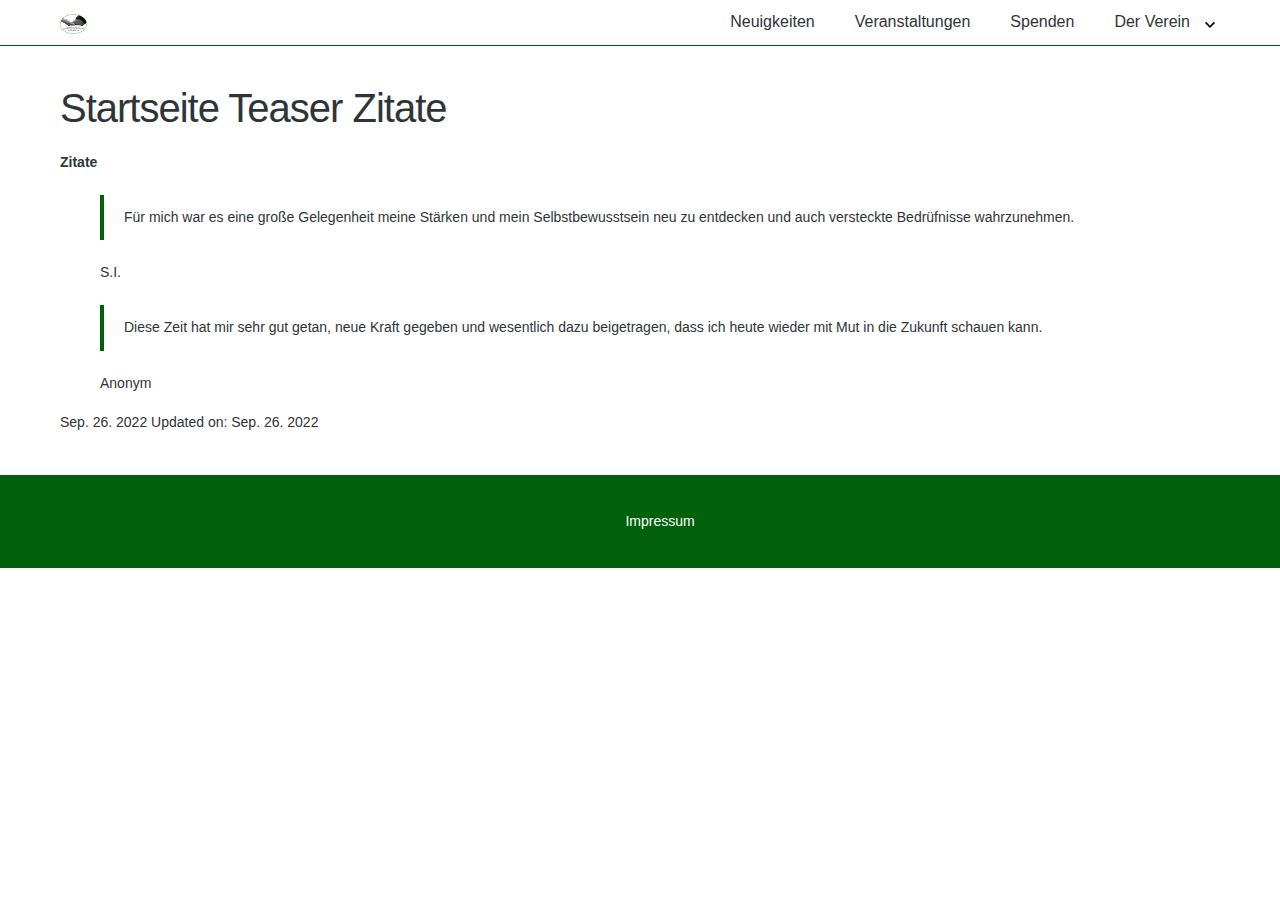
<file: startseite-teaser-zitate-2.html>
<!DOCTYPE html><html lang="de"><head><meta charset="utf-8"><meta http-equiv="X-UA-Compatible" content="IE=edge"><meta name="viewport" content="width=device-width,initial-scale=1"><title>Startseite Teaser Zitate - Förderverein für pferdegestützte Therapie Rhein-Ruhr e.V.</title><meta name="description" content="Zitate Für mich war es eine große Gelegenheit meine Stärken und mein Selbstbewusstsein neu zu entdecken und auch versteckte Bedrüfnisse wahrzunehmen. S.I. Diese Zeit hat&hellip;"><meta name="generator" content="Publii Open-Source CMS for Static Site"><link rel="canonical" href="https://forderverein-pferdegestutzte-therapie.github.io/website/startseite-teaser-zitate-2.html"><link rel="alternate" type="application/atom+xml" href="https://forderverein-pferdegestutzte-therapie.github.io/website/feed.xml"><link rel="alternate" type="application/json" href="https://forderverein-pferdegestutzte-therapie.github.io/website/feed.json"><meta property="og:title" content="Startseite Teaser Zitate"><meta property="og:image" content="https://forderverein-pferdegestutzte-therapie.github.io/website/media/website/Logo-final-gruen-freigestellt-2.jpg"><meta property="og:site_name" content="Förderverein für pferdegestützte Therapie Rhein-Ruhr e.V."><meta property="og:description" content="Zitate Für mich war es eine große Gelegenheit meine Stärken und mein Selbstbewusstsein neu zu entdecken und auch versteckte Bedrüfnisse wahrzunehmen. S.I. Diese Zeit hat&hellip;"><meta property="og:url" content="https://forderverein-pferdegestutzte-therapie.github.io/website/startseite-teaser-zitate-2.html"><meta property="og:type" content="article"><link rel="stylesheet" href="https://forderverein-pferdegestutzte-therapie.github.io/website/assets/css/bare.min.css?v=db1abf26da53f4fe2716a40bd1743565"><link rel="stylesheet" href="https://forderverein-pferdegestutzte-therapie.github.io/website/assets/css/style.css?v=82d1177a9f510ee2af625a4fcce0df86"><script type="application/ld+json">{"@context":"http://schema.org","@type":"Article","mainEntityOfPage":{"@type":"WebPage","@id":"https://forderverein-pferdegestutzte-therapie.github.io/website/startseite-teaser-zitate-2.html"},"headline":"Startseite Teaser Zitate","datePublished":"2022-09-26T11:32","dateModified":"2022-09-26T11:32","image":{"@type":"ImageObject","url":"https://forderverein-pferdegestutzte-therapie.github.io/website/media/website/Logo-final-gruen-freigestellt-2.jpg","height":292,"width":397},"description":"Zitate Für mich war es eine große Gelegenheit meine Stärken und mein Selbstbewusstsein neu zu entdecken und auch versteckte Bedrüfnisse wahrzunehmen. S.I. Diese Zeit hat&hellip;","author":{"@type":"Person","name":"Johannes Neuhaus","url":"https://forderverein-pferdegestutzte-therapie.github.io/website/authors/johannes-neuhaus/"},"publisher":{"@type":"Organization","name":"Johannes Neuhaus","logo":{"@type":"ImageObject","url":"https://forderverein-pferdegestutzte-therapie.github.io/website/media/website/Logo-final-gruen-freigestellt-2.jpg","height":292,"width":397}}}</script></head><body><nav><label><input type="checkbox"><header><a id="logo" href="https://forderverein-pferdegestutzte-therapie.github.io/website/"><img src="https://forderverein-pferdegestutzte-therapie.github.io/website/media/website/Logo-final-gruen-freigestellt-2.jpg" alt="Förderverein für pferdegestützte Therapie Rhein-Ruhr e.V."></a></header><ul><li><a href="https://forderverein-pferdegestutzte-therapie.github.io/website/" target="_self" rel="/news">Neuigkeiten</a></li><li><a href="https://forderverein-pferdegestutzte-therapie.github.io/website/tags/event/" target="_self">Veranstaltungen</a></li><li><a href="https://forderverein-pferdegestutzte-therapie.github.io/website/spenden.html" target="_self">Spenden</a></li><li class="has-submenu"><a href="https://forderverein-pferdegestutzte-therapie.github.io/website/der-verein.html" target="_self" aria-haspopup="true">Der Verein</a><menu><menuitem><a href="https://forderverein-pferdegestutzte-therapie.github.io/website/der-verein.html" target="_self">Über uns</a></menuitem><menuitem><a href="https://forderverein-pferdegestutzte-therapie.github.io/website/mitglied-werden.html" target="_self">Mitglied werden</a></menuitem></menu></li></ul></label></nav><main><section><header><h1>Startseite Teaser Zitate</h1></header><div id="post-entry"><p><b>Zitate</b></p><figure class="blockquote"><blockquote>Für mich war es eine große Gelegenheit meine Stärken und mein Selbstbewusstsein neu zu entdecken und auch versteckte Bedrüfnisse wahrzunehmen.</blockquote><figcaption>S.I.</figcaption></figure><figure class="blockquote"><blockquote>Diese Zeit hat mir sehr gut getan, neue Kraft gegeben und wesentlich dazu beigetragen, dass ich heute wieder mit Mut in die Zukunft schauen kann.</blockquote><figcaption>Anonym</figcaption></figure></div><p><time datetime="2022-09-26T11:32">Sep. 26. 2022 </time>Updated on: <time datetime="2022-09-26T11:32">Sep. 26. 2022</time></p></section></main><footer><menu txt="c"><menuitem><a href="https://forderverein-pferdegestutzte-therapie.github.io/website/impressum.html" target="_self">Impressum</a></menuitem></menu></footer><script async src="https://forderverein-pferdegestutzte-therapie.github.io/website/assets/js/scripts.js?v=3733efd39cd6c799b95c8fcb96993840"></script></body></html>
</file>
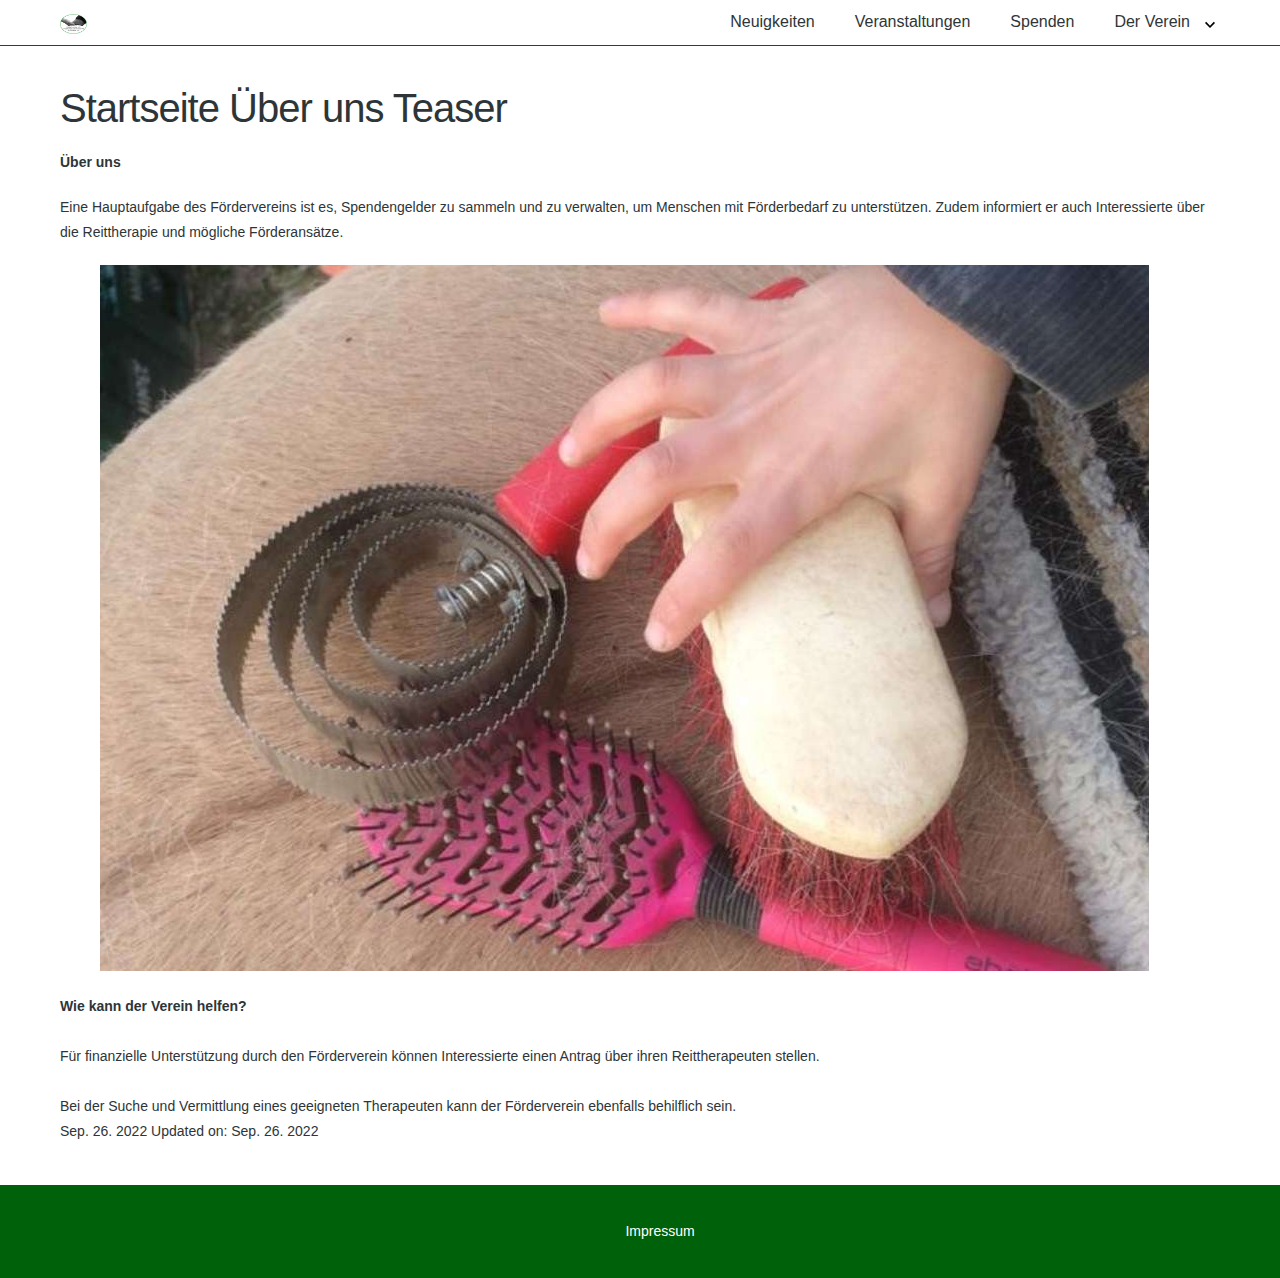
<file: startseite-ueber-uns-teaser.html>
<!DOCTYPE html><html lang="de"><head><meta charset="utf-8"><meta http-equiv="X-UA-Compatible" content="IE=edge"><meta name="viewport" content="width=device-width,initial-scale=1"><title>Startseite Über uns Teaser - Förderverein für pferdegestützte Therapie Rhein-Ruhr e.V.</title><meta name="description" content="Über uns Eine Hauptaufgabe des Fördervereins ist es, Spendengelder zu sammeln und zu verwalten, um Menschen mit Förderbedarf zu unterstützen. Zudem informiert er auch Interessierte&hellip;"><meta name="generator" content="Publii Open-Source CMS for Static Site"><link rel="canonical" href="https://forderverein-pferdegestutzte-therapie.github.io/website/startseite-ueber-uns-teaser.html"><link rel="alternate" type="application/atom+xml" href="https://forderverein-pferdegestutzte-therapie.github.io/website/feed.xml"><link rel="alternate" type="application/json" href="https://forderverein-pferdegestutzte-therapie.github.io/website/feed.json"><meta property="og:title" content="Startseite Über uns Teaser"><meta property="og:image" content="https://forderverein-pferdegestutzte-therapie.github.io/website/media/website/Logo-final-gruen-freigestellt-2.jpg"><meta property="og:site_name" content="Förderverein für pferdegestützte Therapie Rhein-Ruhr e.V."><meta property="og:description" content="Über uns Eine Hauptaufgabe des Fördervereins ist es, Spendengelder zu sammeln und zu verwalten, um Menschen mit Förderbedarf zu unterstützen. Zudem informiert er auch Interessierte&hellip;"><meta property="og:url" content="https://forderverein-pferdegestutzte-therapie.github.io/website/startseite-ueber-uns-teaser.html"><meta property="og:type" content="article"><link rel="stylesheet" href="https://forderverein-pferdegestutzte-therapie.github.io/website/assets/css/bare.min.css?v=db1abf26da53f4fe2716a40bd1743565"><link rel="stylesheet" href="https://forderverein-pferdegestutzte-therapie.github.io/website/assets/css/style.css?v=82d1177a9f510ee2af625a4fcce0df86"><script type="application/ld+json">{"@context":"http://schema.org","@type":"Article","mainEntityOfPage":{"@type":"WebPage","@id":"https://forderverein-pferdegestutzte-therapie.github.io/website/startseite-ueber-uns-teaser.html"},"headline":"Startseite Über uns Teaser","datePublished":"2022-09-26T11:39","dateModified":"2022-09-26T11:39","image":{"@type":"ImageObject","url":"https://forderverein-pferdegestutzte-therapie.github.io/website/media/website/Logo-final-gruen-freigestellt-2.jpg","height":292,"width":397},"description":"Über uns Eine Hauptaufgabe des Fördervereins ist es, Spendengelder zu sammeln und zu verwalten, um Menschen mit Förderbedarf zu unterstützen. Zudem informiert er auch Interessierte&hellip;","author":{"@type":"Person","name":"Johannes Neuhaus","url":"https://forderverein-pferdegestutzte-therapie.github.io/website/authors/johannes-neuhaus/"},"publisher":{"@type":"Organization","name":"Johannes Neuhaus","logo":{"@type":"ImageObject","url":"https://forderverein-pferdegestutzte-therapie.github.io/website/media/website/Logo-final-gruen-freigestellt-2.jpg","height":292,"width":397}}}</script></head><body><nav><label><input type="checkbox"><header><a id="logo" href="https://forderverein-pferdegestutzte-therapie.github.io/website/"><img src="https://forderverein-pferdegestutzte-therapie.github.io/website/media/website/Logo-final-gruen-freigestellt-2.jpg" alt="Förderverein für pferdegestützte Therapie Rhein-Ruhr e.V."></a></header><ul><li><a href="https://forderverein-pferdegestutzte-therapie.github.io/website/" target="_self" rel="/news">Neuigkeiten</a></li><li><a href="https://forderverein-pferdegestutzte-therapie.github.io/website/tags/event/" target="_self">Veranstaltungen</a></li><li><a href="https://forderverein-pferdegestutzte-therapie.github.io/website/spenden.html" target="_self">Spenden</a></li><li class="has-submenu"><a href="https://forderverein-pferdegestutzte-therapie.github.io/website/der-verein.html" target="_self" aria-haspopup="true">Der Verein</a><menu><menuitem><a href="https://forderverein-pferdegestutzte-therapie.github.io/website/der-verein.html" target="_self">Über uns</a></menuitem><menuitem><a href="https://forderverein-pferdegestutzte-therapie.github.io/website/mitglied-werden.html" target="_self">Mitglied werden</a></menuitem></menu></li></ul></label></nav><main><section><header><h1>Startseite Über uns Teaser</h1></header><div id="post-entry"><p><b>Über uns</b></p><p>Eine Hauptaufgabe des Fördervereins ist es, Spendengelder zu sammeln und zu verwalten, um Menschen mit Förderbedarf zu unterstützen. Zudem informiert er auch Interessierte über die Reittherapie und mögliche Förderansätze.</p><figure class="xx post__image post__image--full"><img loading="lazy" src="https://forderverein-pferdegestutzte-therapie.github.io/website/media/posts/11/Screenshot_20200622-161859_WhatsApp.jpg" sizes="(max-width: 1200px) 100vw, 1200px" srcset="https://forderverein-pferdegestutzte-therapie.github.io/website/media/posts/11/responsive/Screenshot_20200622-161859_WhatsApp-xs.jpg 300w, https://forderverein-pferdegestutzte-therapie.github.io/website/media/posts/11/responsive/Screenshot_20200622-161859_WhatsApp-sm.jpg 480w, https://forderverein-pferdegestutzte-therapie.github.io/website/media/posts/11/responsive/Screenshot_20200622-161859_WhatsApp-md.jpg 749w, https://forderverein-pferdegestutzte-therapie.github.io/website/media/posts/11/responsive/Screenshot_20200622-161859_WhatsApp-xl.jpg 1200w" height="706" width="1049" alt="Kinderhand mit Bürsten am Pferd"></figure><p><b>Wie kann der Verein helfen?</b><br><br>Für finanzielle Unterstützung durch den Förderverein können Interessierte einen Antrag über ihren Reittherapeuten stellen.<br><br>Bei der Suche und Vermittlung eines geeigneten Therapeuten kann der Förderverein ebenfalls behilflich sein.&nbsp;<br></p></div><p><time datetime="2022-09-26T11:39">Sep. 26. 2022 </time>Updated on: <time datetime="2022-09-26T11:39">Sep. 26. 2022</time></p></section></main><footer><menu txt="c"><menuitem><a href="https://forderverein-pferdegestutzte-therapie.github.io/website/impressum.html" target="_self">Impressum</a></menuitem></menu></footer><script async src="https://forderverein-pferdegestutzte-therapie.github.io/website/assets/js/scripts.js?v=3733efd39cd6c799b95c8fcb96993840"></script></body></html>
</file>
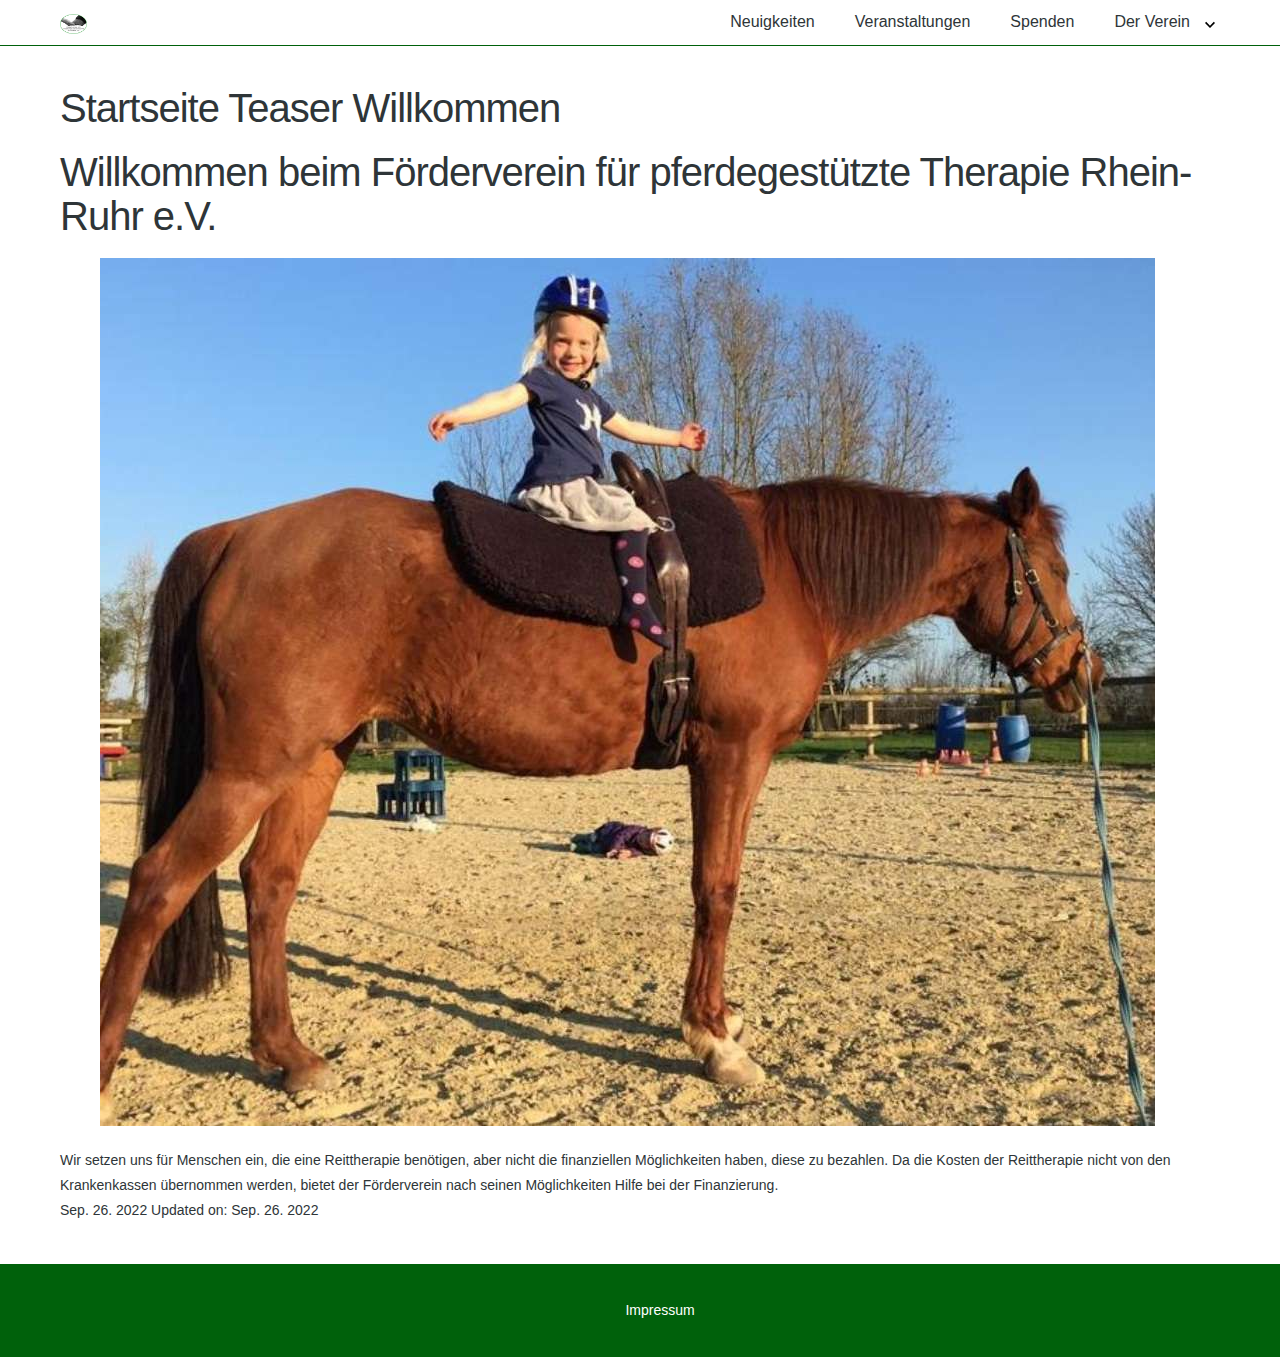
<file: teaser-test.html>
<!DOCTYPE html><html lang="de"><head><meta charset="utf-8"><meta http-equiv="X-UA-Compatible" content="IE=edge"><meta name="viewport" content="width=device-width,initial-scale=1"><title>Startseite Teaser Willkommen - Förderverein für pferdegestützte Therapie Rhein-Ruhr e.V.</title><meta name="description" content="Willkommen beim Förderverein für pferdegestützte Therapie Rhein-Ruhr e.V. Wir setzen uns für Menschen ein, die eine Reittherapie benötigen, aber nicht die finanziellen Möglichkeiten haben, diese&hellip;"><meta name="generator" content="Publii Open-Source CMS for Static Site"><link rel="canonical" href="https://forderverein-pferdegestutzte-therapie.github.io/website/teaser-test.html"><link rel="alternate" type="application/atom+xml" href="https://forderverein-pferdegestutzte-therapie.github.io/website/feed.xml"><link rel="alternate" type="application/json" href="https://forderverein-pferdegestutzte-therapie.github.io/website/feed.json"><meta property="og:title" content="Startseite Teaser Willkommen"><meta property="og:image" content="https://forderverein-pferdegestutzte-therapie.github.io/website/media/website/Logo-final-gruen-freigestellt-2.jpg"><meta property="og:site_name" content="Förderverein für pferdegestützte Therapie Rhein-Ruhr e.V."><meta property="og:description" content="Willkommen beim Förderverein für pferdegestützte Therapie Rhein-Ruhr e.V. Wir setzen uns für Menschen ein, die eine Reittherapie benötigen, aber nicht die finanziellen Möglichkeiten haben, diese&hellip;"><meta property="og:url" content="https://forderverein-pferdegestutzte-therapie.github.io/website/teaser-test.html"><meta property="og:type" content="article"><link rel="stylesheet" href="https://forderverein-pferdegestutzte-therapie.github.io/website/assets/css/bare.min.css?v=db1abf26da53f4fe2716a40bd1743565"><link rel="stylesheet" href="https://forderverein-pferdegestutzte-therapie.github.io/website/assets/css/style.css?v=82d1177a9f510ee2af625a4fcce0df86"><script type="application/ld+json">{"@context":"http://schema.org","@type":"Article","mainEntityOfPage":{"@type":"WebPage","@id":"https://forderverein-pferdegestutzte-therapie.github.io/website/teaser-test.html"},"headline":"Startseite Teaser Willkommen","datePublished":"2022-09-26T10:57","dateModified":"2022-09-26T11:56","image":{"@type":"ImageObject","url":"https://forderverein-pferdegestutzte-therapie.github.io/website/media/website/Logo-final-gruen-freigestellt-2.jpg","height":292,"width":397},"description":"Willkommen beim Förderverein für pferdegestützte Therapie Rhein-Ruhr e.V. Wir setzen uns für Menschen ein, die eine Reittherapie benötigen, aber nicht die finanziellen Möglichkeiten haben, diese&hellip;","author":{"@type":"Person","name":"Johannes Neuhaus","url":"https://forderverein-pferdegestutzte-therapie.github.io/website/authors/johannes-neuhaus/"},"publisher":{"@type":"Organization","name":"Johannes Neuhaus","logo":{"@type":"ImageObject","url":"https://forderverein-pferdegestutzte-therapie.github.io/website/media/website/Logo-final-gruen-freigestellt-2.jpg","height":292,"width":397}}}</script></head><body><nav><label><input type="checkbox"><header><a id="logo" href="https://forderverein-pferdegestutzte-therapie.github.io/website/"><img src="https://forderverein-pferdegestutzte-therapie.github.io/website/media/website/Logo-final-gruen-freigestellt-2.jpg" alt="Förderverein für pferdegestützte Therapie Rhein-Ruhr e.V."></a></header><ul><li><a href="https://forderverein-pferdegestutzte-therapie.github.io/website/" target="_self" rel="/news">Neuigkeiten</a></li><li><a href="https://forderverein-pferdegestutzte-therapie.github.io/website/tags/event/" target="_self">Veranstaltungen</a></li><li><a href="https://forderverein-pferdegestutzte-therapie.github.io/website/spenden.html" target="_self">Spenden</a></li><li class="has-submenu"><a href="https://forderverein-pferdegestutzte-therapie.github.io/website/der-verein.html" target="_self" aria-haspopup="true">Der Verein</a><menu><menuitem><a href="https://forderverein-pferdegestutzte-therapie.github.io/website/der-verein.html" target="_self">Über uns</a></menuitem><menuitem><a href="https://forderverein-pferdegestutzte-therapie.github.io/website/mitglied-werden.html" target="_self">Mitglied werden</a></menuitem></menu></li></ul></label></nav><main><section><header><h1>Startseite Teaser Willkommen</h1></header><div id="post-entry"><h1 id="willkommen-beim-frderverein-fr-pferdegesttzte-therapie-rheinruhr-evbr">Willkommen beim Förderverein für pferdegestützte Therapie Rhein-Ruhr e.V.<br></h1><figure class="xx post__image post__image--center"><img loading="lazy" src="https://forderverein-pferdegestutzte-therapie.github.io/website/media/posts/9/Screenshot_20200622-161817_WhatsApp-2.jpg" sizes="(max-width: 1200px) 100vw, 1200px" srcset="https://forderverein-pferdegestutzte-therapie.github.io/website/media/posts/9/responsive/Screenshot_20200622-161817_WhatsApp-2-xs.jpg 300w, https://forderverein-pferdegestutzte-therapie.github.io/website/media/posts/9/responsive/Screenshot_20200622-161817_WhatsApp-2-sm.jpg 480w, https://forderverein-pferdegestutzte-therapie.github.io/website/media/posts/9/responsive/Screenshot_20200622-161817_WhatsApp-2-md.jpg 749w, https://forderverein-pferdegestutzte-therapie.github.io/website/media/posts/9/responsive/Screenshot_20200622-161817_WhatsApp-2-xl.jpg 1200w" height="868" width="1055" alt="Glückliches Kind auf Pferd"></figure><p>Wir setzen uns für Menschen ein, die eine Reittherapie benötigen, aber nicht die finanziellen Möglichkeiten haben, diese zu bezahlen. Da die Kosten der Reittherapie nicht von den Krankenkassen übernommen werden, bietet der Förderverein nach seinen Möglichkeiten Hilfe bei der Finanzierung.&nbsp;</p></div><p><time datetime="2022-09-26T10:57">Sep. 26. 2022 </time>Updated on: <time datetime="2022-09-26T11:56">Sep. 26. 2022</time></p></section></main><footer><menu txt="c"><menuitem><a href="https://forderverein-pferdegestutzte-therapie.github.io/website/impressum.html" target="_self">Impressum</a></menuitem></menu></footer><script async src="https://forderverein-pferdegestutzte-therapie.github.io/website/assets/js/scripts.js?v=3733efd39cd6c799b95c8fcb96993840"></script></body></html>
</file>
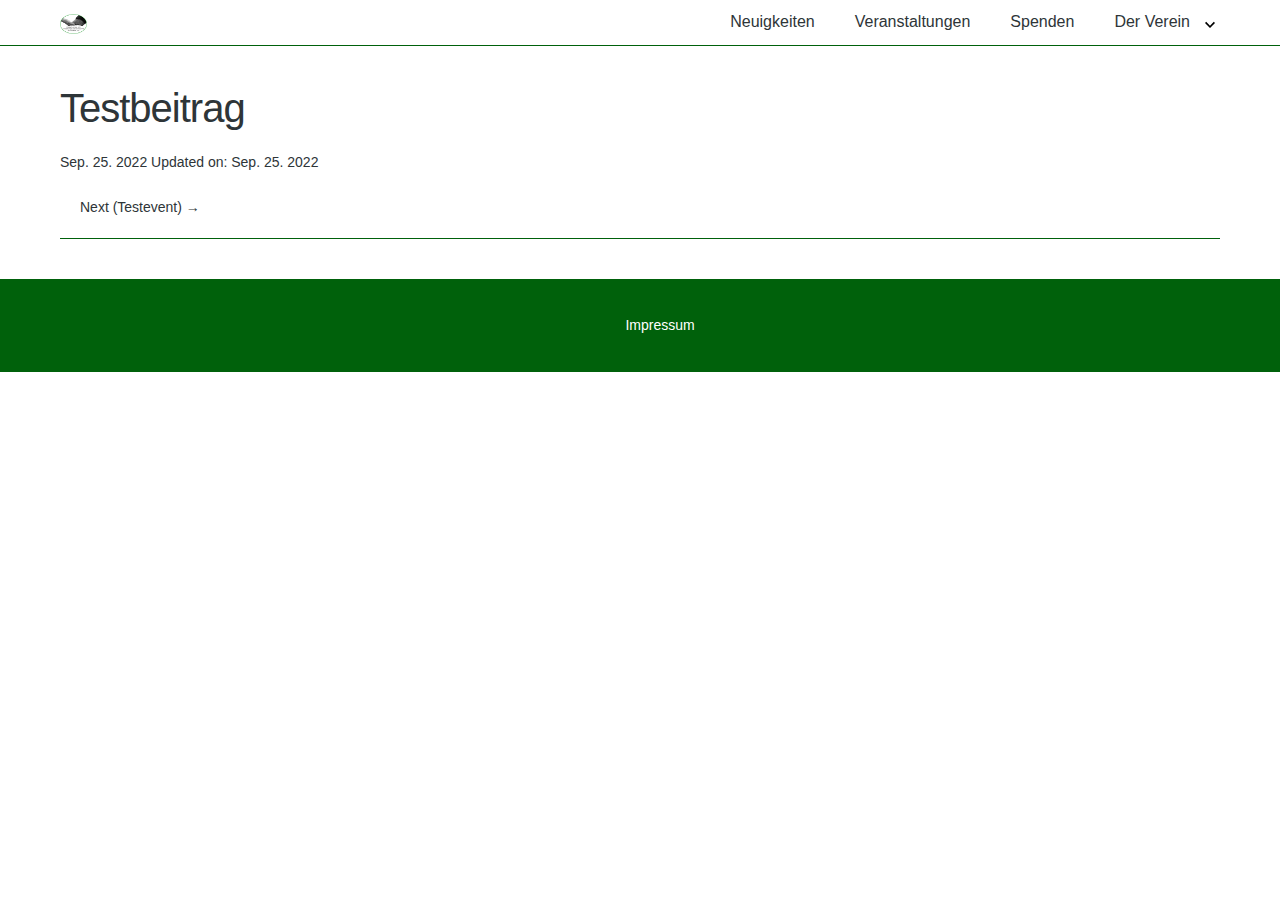
<file: testbeitrag.html>
<!DOCTYPE html><html lang="de"><head><meta charset="utf-8"><meta http-equiv="X-UA-Compatible" content="IE=edge"><meta name="viewport" content="width=device-width,initial-scale=1"><title>Testbeitrag - Förderverein für pferdegestützte Therapie Rhein-Ruhr e.V.</title><meta name="generator" content="Publii Open-Source CMS for Static Site"><link rel="canonical" href="https://forderverein-pferdegestutzte-therapie.github.io/website/testbeitrag.html"><link rel="alternate" type="application/atom+xml" href="https://forderverein-pferdegestutzte-therapie.github.io/website/feed.xml"><link rel="alternate" type="application/json" href="https://forderverein-pferdegestutzte-therapie.github.io/website/feed.json"><meta property="og:title" content="Testbeitrag"><meta property="og:image" content="https://forderverein-pferdegestutzte-therapie.github.io/website/media/website/Logo-final-gruen-freigestellt-2.jpg"><meta property="og:site_name" content="Förderverein für pferdegestützte Therapie Rhein-Ruhr e.V."><meta property="og:description" content=""><meta property="og:url" content="https://forderverein-pferdegestutzte-therapie.github.io/website/testbeitrag.html"><meta property="og:type" content="article"><link rel="stylesheet" href="https://forderverein-pferdegestutzte-therapie.github.io/website/assets/css/bare.min.css?v=db1abf26da53f4fe2716a40bd1743565"><link rel="stylesheet" href="https://forderverein-pferdegestutzte-therapie.github.io/website/assets/css/style.css?v=82d1177a9f510ee2af625a4fcce0df86"><script type="application/ld+json">{"@context":"http://schema.org","@type":"Article","mainEntityOfPage":{"@type":"WebPage","@id":"https://forderverein-pferdegestutzte-therapie.github.io/website/testbeitrag.html"},"headline":"Testbeitrag","datePublished":"2022-09-25T14:29","dateModified":"2022-09-25T14:29","image":{"@type":"ImageObject","url":"https://forderverein-pferdegestutzte-therapie.github.io/website/media/website/Logo-final-gruen-freigestellt-2.jpg","height":292,"width":397},"description":"","author":{"@type":"Person","name":"Johannes Neuhaus","url":"https://forderverein-pferdegestutzte-therapie.github.io/website/authors/johannes-neuhaus/"},"publisher":{"@type":"Organization","name":"Johannes Neuhaus","logo":{"@type":"ImageObject","url":"https://forderverein-pferdegestutzte-therapie.github.io/website/media/website/Logo-final-gruen-freigestellt-2.jpg","height":292,"width":397}}}</script></head><body><nav><label><input type="checkbox"><header><a id="logo" href="https://forderverein-pferdegestutzte-therapie.github.io/website/"><img src="https://forderverein-pferdegestutzte-therapie.github.io/website/media/website/Logo-final-gruen-freigestellt-2.jpg" alt="Förderverein für pferdegestützte Therapie Rhein-Ruhr e.V."></a></header><ul><li><a href="https://forderverein-pferdegestutzte-therapie.github.io/website/" target="_self" rel="/news">Neuigkeiten</a></li><li><a href="https://forderverein-pferdegestutzte-therapie.github.io/website/tags/event/" target="_self">Veranstaltungen</a></li><li><a href="https://forderverein-pferdegestutzte-therapie.github.io/website/spenden.html" target="_self">Spenden</a></li><li class="has-submenu"><a href="https://forderverein-pferdegestutzte-therapie.github.io/website/der-verein.html" target="_self" aria-haspopup="true">Der Verein</a><menu><menuitem><a href="https://forderverein-pferdegestutzte-therapie.github.io/website/der-verein.html" target="_self">Über uns</a></menuitem><menuitem><a href="https://forderverein-pferdegestutzte-therapie.github.io/website/mitglied-werden.html" target="_self">Mitglied werden</a></menuitem></menu></li></ul></label></nav><main><section><header><h1>Testbeitrag</h1></header><div id="post-entry"></div><p><time datetime="2022-09-25T14:29">Sep. 25. 2022 </time>Updated on: <time datetime="2022-09-25T14:29">Sep. 25. 2022</time></p><nav id="post-navigation"><a href="https://forderverein-pferdegestutzte-therapie.github.io/website/testevent.html" rel="next">Next (Testevent) &rarr;</a></nav></section></main><footer><menu txt="c"><menuitem><a href="https://forderverein-pferdegestutzte-therapie.github.io/website/impressum.html" target="_self">Impressum</a></menuitem></menu></footer><script async src="https://forderverein-pferdegestutzte-therapie.github.io/website/assets/js/scripts.js?v=3733efd39cd6c799b95c8fcb96993840"></script></body></html>
</file>
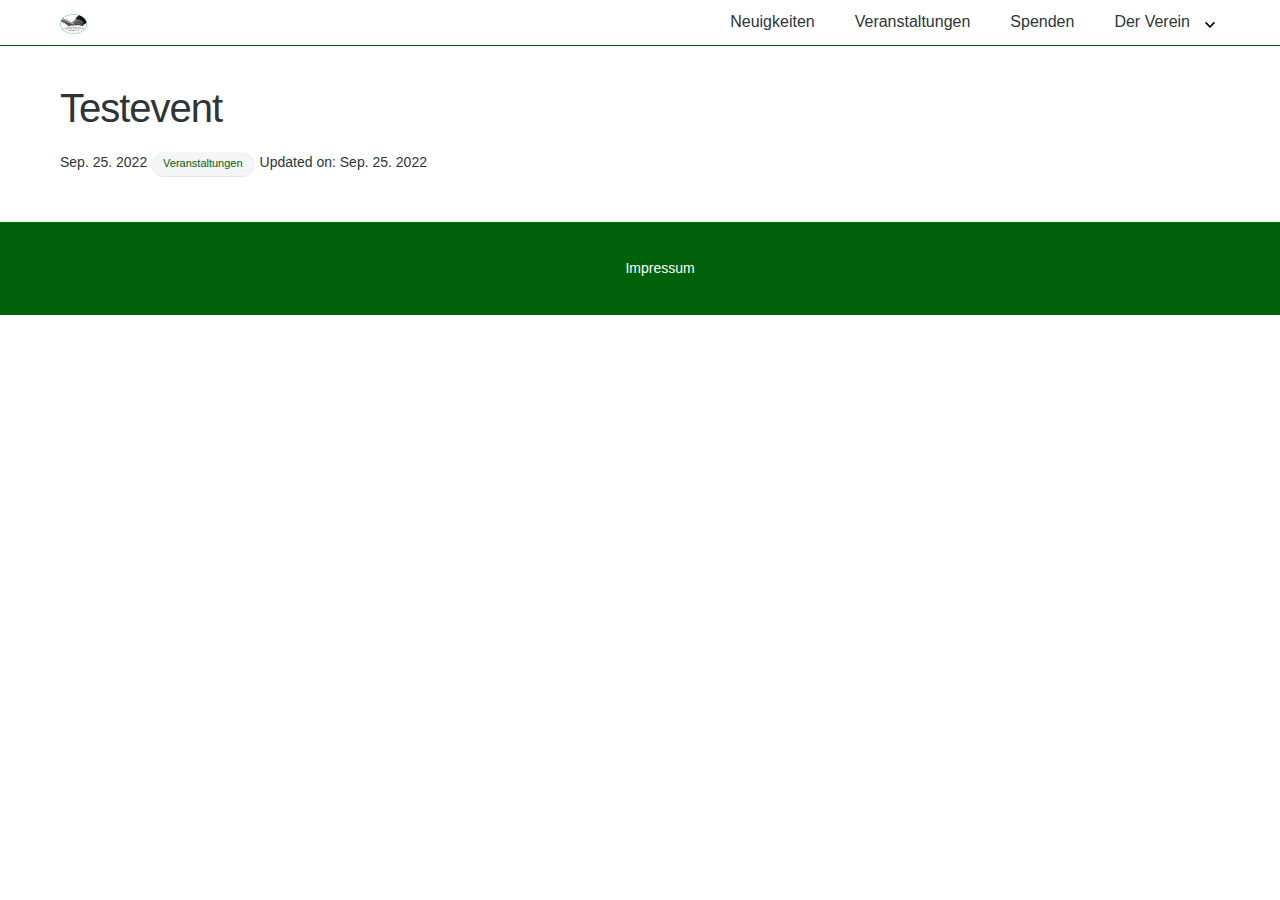
<file: testevent.html>
<!DOCTYPE html><html lang="de"><head><meta charset="utf-8"><meta http-equiv="X-UA-Compatible" content="IE=edge"><meta name="viewport" content="width=device-width,initial-scale=1"><title>Testevent - Förderverein für pferdegestützte Therapie Rhein-Ruhr e.V.</title><meta name="generator" content="Publii Open-Source CMS for Static Site"><link rel="canonical" href="https://forderverein-pferdegestutzte-therapie.github.io/website/testevent.html"><link rel="alternate" type="application/atom+xml" href="https://forderverein-pferdegestutzte-therapie.github.io/website/feed.xml"><link rel="alternate" type="application/json" href="https://forderverein-pferdegestutzte-therapie.github.io/website/feed.json"><meta property="og:title" content="Testevent"><meta property="og:image" content="https://forderverein-pferdegestutzte-therapie.github.io/website/media/website/Logo-final-gruen-freigestellt-2.jpg"><meta property="og:site_name" content="Förderverein für pferdegestützte Therapie Rhein-Ruhr e.V."><meta property="og:description" content=""><meta property="og:url" content="https://forderverein-pferdegestutzte-therapie.github.io/website/testevent.html"><meta property="og:type" content="article"><link rel="stylesheet" href="https://forderverein-pferdegestutzte-therapie.github.io/website/assets/css/bare.min.css?v=db1abf26da53f4fe2716a40bd1743565"><link rel="stylesheet" href="https://forderverein-pferdegestutzte-therapie.github.io/website/assets/css/style.css?v=82d1177a9f510ee2af625a4fcce0df86"><script type="application/ld+json">{"@context":"http://schema.org","@type":"Article","mainEntityOfPage":{"@type":"WebPage","@id":"https://forderverein-pferdegestutzte-therapie.github.io/website/testevent.html"},"headline":"Testevent","datePublished":"2022-09-25T14:41","dateModified":"2022-09-25T22:33","image":{"@type":"ImageObject","url":"https://forderverein-pferdegestutzte-therapie.github.io/website/media/website/Logo-final-gruen-freigestellt-2.jpg","height":292,"width":397},"description":"","author":{"@type":"Person","name":"Johannes Neuhaus","url":"https://forderverein-pferdegestutzte-therapie.github.io/website/authors/johannes-neuhaus/"},"publisher":{"@type":"Organization","name":"Johannes Neuhaus","logo":{"@type":"ImageObject","url":"https://forderverein-pferdegestutzte-therapie.github.io/website/media/website/Logo-final-gruen-freigestellt-2.jpg","height":292,"width":397}}}</script></head><body><nav><label><input type="checkbox"><header><a id="logo" href="https://forderverein-pferdegestutzte-therapie.github.io/website/"><img src="https://forderverein-pferdegestutzte-therapie.github.io/website/media/website/Logo-final-gruen-freigestellt-2.jpg" alt="Förderverein für pferdegestützte Therapie Rhein-Ruhr e.V."></a></header><ul><li><a href="https://forderverein-pferdegestutzte-therapie.github.io/website/" target="_self" rel="/news">Neuigkeiten</a></li><li><a href="https://forderverein-pferdegestutzte-therapie.github.io/website/tags/event/" target="_self">Veranstaltungen</a></li><li><a href="https://forderverein-pferdegestutzte-therapie.github.io/website/spenden.html" target="_self">Spenden</a></li><li class="has-submenu"><a href="https://forderverein-pferdegestutzte-therapie.github.io/website/der-verein.html" target="_self" aria-haspopup="true">Der Verein</a><menu><menuitem><a href="https://forderverein-pferdegestutzte-therapie.github.io/website/der-verein.html" target="_self">Über uns</a></menuitem><menuitem><a href="https://forderverein-pferdegestutzte-therapie.github.io/website/mitglied-werden.html" target="_self">Mitglied werden</a></menuitem></menu></li></ul></label></nav><main><section><header><h1>Testevent</h1><time datetime="2022-09-25T14:41">Sep. 25. 2022 </time><a href="https://forderverein-pferdegestutzte-therapie.github.io/website/tags/event/" class="post__maintag"><tag>Veranstaltungen</tag></a>Updated on: <time datetime="2022-09-25T22:33">Sep. 25. 2022</time></header><div id="post-entry"></div></section></main><footer><menu txt="c"><menuitem><a href="https://forderverein-pferdegestutzte-therapie.github.io/website/impressum.html" target="_self">Impressum</a></menuitem></menu></footer><script async src="https://forderverein-pferdegestutzte-therapie.github.io/website/assets/js/scripts.js?v=3733efd39cd6c799b95c8fcb96993840"></script></body></html>
</file>
